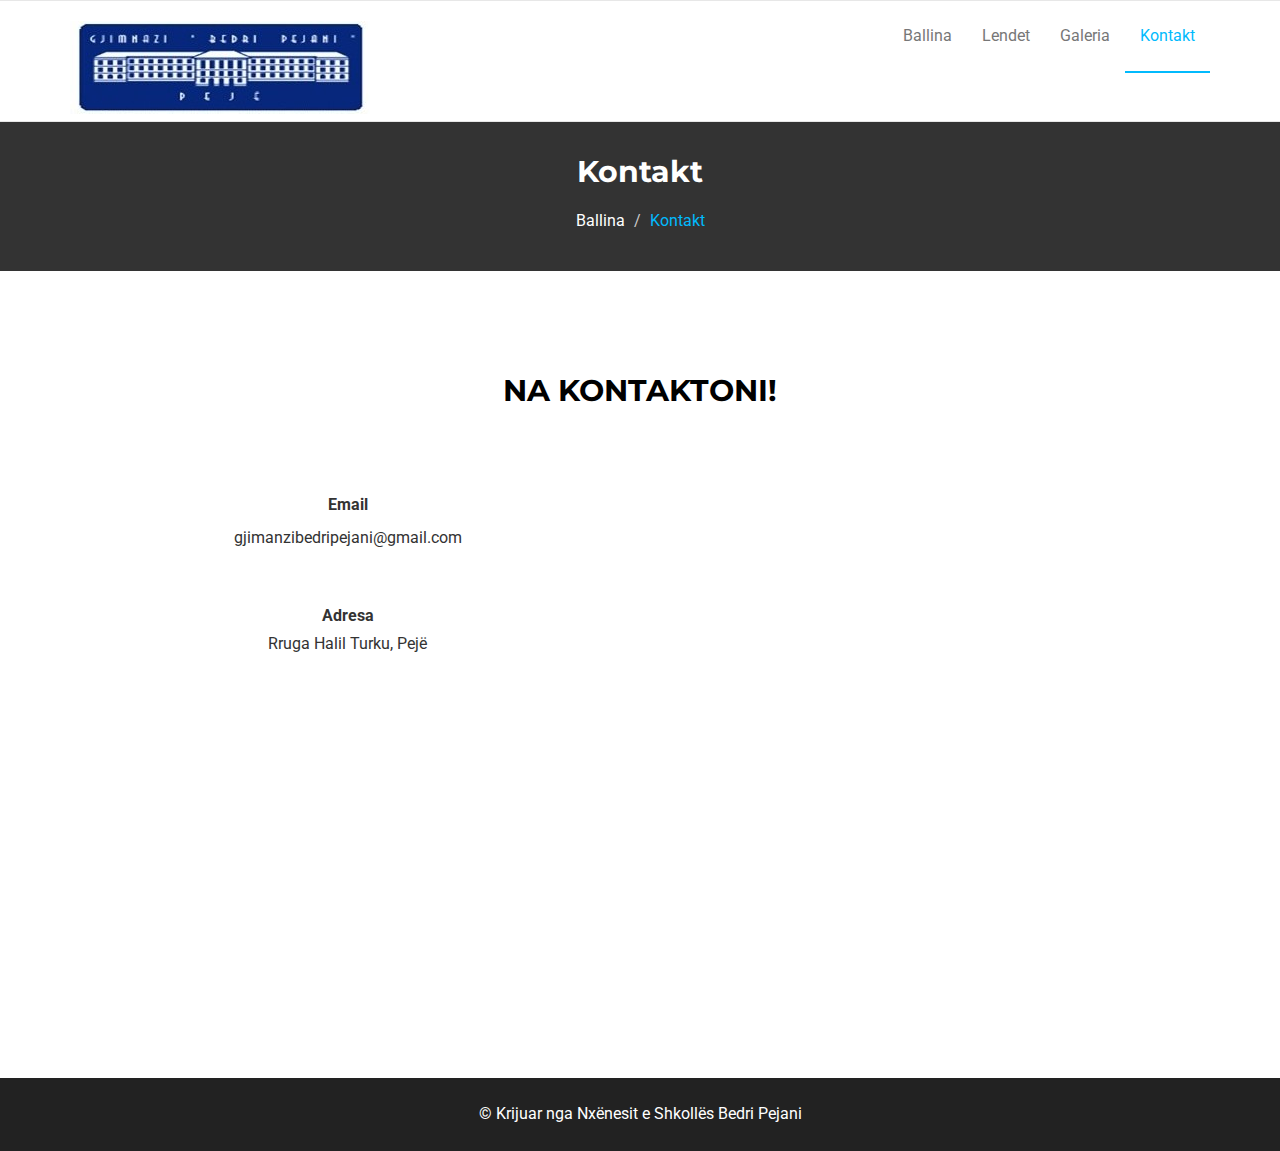
<file: contact.html>
<!DOCTYPE html>
<html lang="en">
  <head>
    <meta charset="utf-8">
    <meta http-equiv="X-UA-Compatible" content="IE=edge">
    <meta name="viewport" content="width=device-width, initial-scale=1">    
    <title>Bedri Pejani | Kontakt</title>

    <!-- Favicon -->
    <link rel="shortcut icon" href="assets/img/favicon.ico" type="image/x-icon">

    <!-- Font awesome -->
    <link href="assets/css/font-awesome.css" rel="stylesheet">
    <!-- Bootstrap -->
    <link href="assets/css/bootstrap.css" rel="stylesheet">   
    <!-- Slick slider -->
    <link rel="stylesheet" type="text/css" href="assets/css/slick.css">          
    <!-- Fancybox slider -->
    <link rel="stylesheet" href="assets/css/jquery.fancybox.css" type="text/css" media="screen" /> 
    <!-- Theme color -->
    <link id="switcher" href="assets/css/theme-color/default-theme.css" rel="stylesheet">    

    <!-- Main style sheet -->
    <link href="assets/css/style.css" rel="stylesheet">    

   
    <!-- Google Fonts -->
    <link href='https://fonts.googleapis.com/css?family=Montserrat:400,700' rel='stylesheet' type='text/css'>
    <link href='https://fonts.googleapis.com/css?family=Roboto:400,400italic,300,300italic,500,700' rel='stylesheet' type='text/css'>
    

    <!-- HTML5 shim and Respond.js for IE8 support of HTML5 elements and media queries -->
    <!-- WARNING: Respond.js doesn't work if you view the page via file:// -->
    <!--[if lt IE 9]>
      <script src="https://oss.maxcdn.com/html5shiv/3.7.2/html5shiv.min.js"></script>
      <script src="https://oss.maxcdn.com/respond/1.4.2/respond.min.js"></script>
    <![endif]-->

  </head>
  <body>
  
  <!--START SCROLL TOP BUTTON -->
    <a class="scrollToTop" href="#">
      <i class="fa fa-angle-up"></i>      
    </a>
  <!-- END SCROLL TOP BUTTON -->

  <!-- Start menu -->
  <section id="mu-menu">
    <nav class="navbar navbar-default" role="navigation">  
      <div class="container">
        <div class="navbar-header">
          <!-- FOR MOBILE VIEW COLLAPSED BUTTON -->
          <button type="button" class="navbar-toggle collapsed" data-toggle="collapse" data-target="#navbar" aria-expanded="false" aria-controls="navbar">
            <span class="sr-only">Toggle navigation</span>
            <span class="icon-bar"></span>
            <span class="icon-bar"></span>
            <span class="icon-bar"></span>
          </button>
          <!-- LOGO -->              
          <!-- TEXT BASED LOGO -->

          <!-- IMG BASED LOGO  -->
       <a class="navbar-brand" href="index.html"><img src="assets/img/logo.jpg" alt="logo"></a>
        </div>
        <div id="navbar" class="navbar-collapse collapse">
          <ul id="top-menu" class="nav navbar-nav navbar-right main-nav">
            <li class=""><a href="index.html">Ballina</a></li>            
            <li class="dropdown">
              <a href="course.html" class="dropdown-toggle">Lendet</span></a>              
            </li>           
            <li><a href="gallery.html">Galeria</a></li>           
            <li class="active"><a href="contact.html">Kontakt</a></li>            
          </ul>                     
        </div>     
      </div>     
    </nav>
  </section>
  <!-- End menu -->
 <!-- Page breadcrumb -->
 <section id="mu-page-breadcrumb">
   <div class="container">
     <div class="row">
       <div class="col-md-12">
         <div class="mu-page-breadcrumb-area">
           <h2>Kontakt</h2>
           <ol class="breadcrumb">
            <li><a href="index.html">Ballina</a></li>            
            <li class="active">Kontakt</li>
          </ol>
         </div>
       </div>
     </div>
   </div>
 </section>
 <!-- End breadcrumb -->

 <!-- Start contact  -->
 <section id="mu-contact">
   <div class="container">
     <div class="row">
       <div class="col-md-12">
         <div class="mu-contact-area">
          <!-- start title -->
          <div class="mu-title">
            <h2>Na kontaktoni!</h2>
          </div>
          <!-- end title -->
          <!-- start contact content -->
          <div class="mu-contact-content">           
            <div class="row">
              <div class="col-md-6">
                <div class="mu-contact-left">
                  <form class="contactform">                  
                    <p class="comment-form-email">
                      <br>
                      <label for="email" align="center">Email</span></label>
                      <p align="center">gjimanzibedripejani@gmail.com</p>
                      <br>
                      <br>
                      <label for="email" align="center">Adresa</span></label>
                      <p align="center">Rruga Halil Turku, Pejë</p>
                    </p>    
                  </form>
                </div>
              </div>
              <div class="col-md-6">
                <div class="mu-contact-right">
                  <iframe src="https://www.google.com/maps/embed?pb=!1m18!1m12!1m3!1d2933.8683319082475!2d20.276751215296727!3d42.66414552383642!2m3!1f0!2f0!3f0!3m2!1i1024!2i768!4f13.1!3m3!1m2!1s0x1352fc4a6b6d251b%3A0x8c076f05120c5c62!2sHigh%20School%20%22Bedri%20Pejani%22!5e0!3m2!1sen!2s!4v1637312527235!5m2!1sen!2s" width="100%" height="450" frameborder="0" style="border:0" allowfullscreen></iframe>
                </div>
              </div>
            </div>
          </div>
          <!-- end contact content -->
         </div>
       </div>
     </div>
   </div>
 </section>
 <!-- End contact  -->
 

  <!-- Start footer -->
  <footer id="mu-footer">
    
    <!-- end footer top -->
    <!-- start footer bottom -->
    <div class="mu-footer-bottom">
      <div class="container">
        <div class="mu-footer-bottom-area">
          &copy; Krijuar nga Nxënesit e Shkollës Bedri Pejani
        </div>
      </div>
    </div>
    <!-- end footer bottom -->
  </footer>
  <!-- End footer -->





  
  <!-- jQuery library -->
  <script src="assets/js/jquery.min.js"></script>  
  <!-- Include all compiled plugins (below), or include individual files as needed -->
  <script src="assets/js/bootstrap.js"></script>   
  <!-- Slick slider -->
  <script type="text/javascript" src="assets/js/slick.js"></script>
  <!-- Counter -->
  <script type="text/javascript" src="assets/js/waypoints.js"></script>
  <script type="text/javascript" src="assets/js/jquery.counterup.js"></script>  
  <!-- Mixit slider -->
  <script type="text/javascript" src="assets/js/jquery.mixitup.js"></script>
  <!-- Add fancyBox -->        
  <script type="text/javascript" src="assets/js/jquery.fancybox.pack.js"></script>

  <!-- Custom js -->
  <script src="assets/js/custom.js"></script> 

  </body>
</html>
</file>
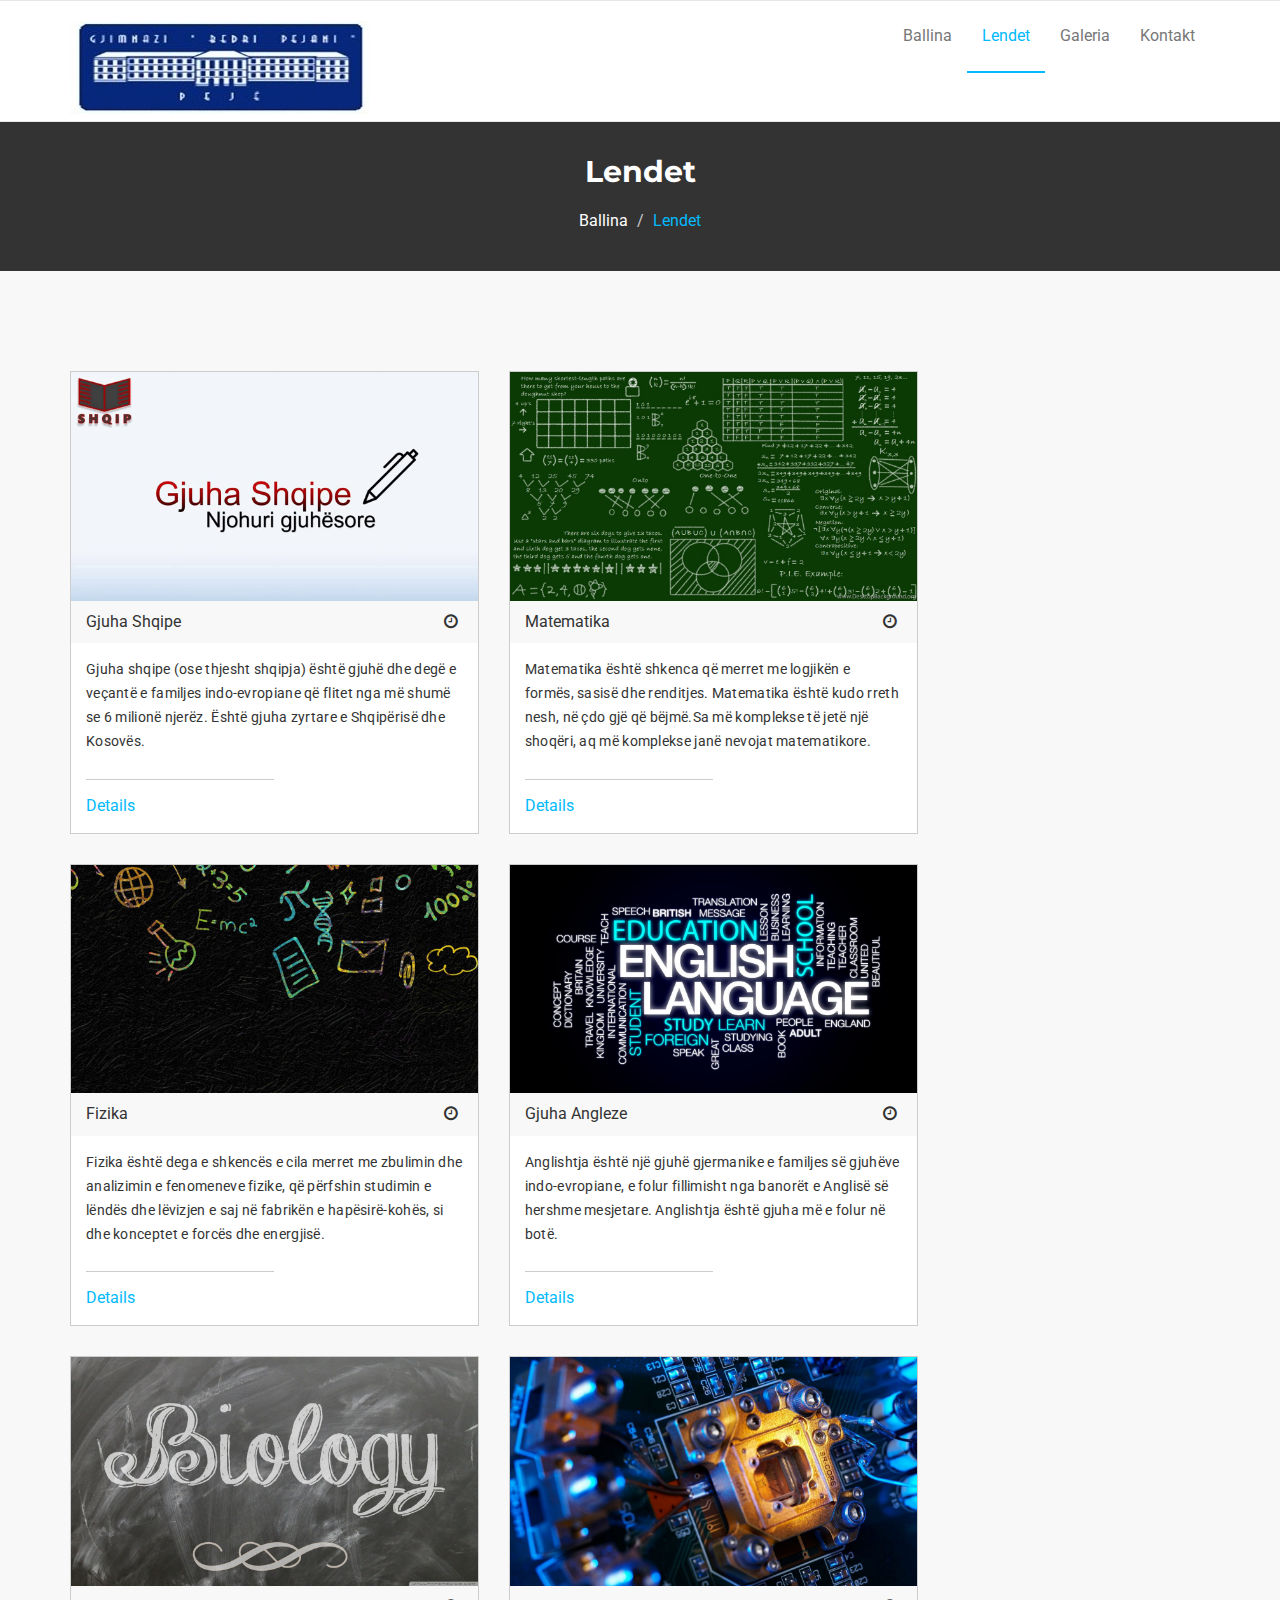
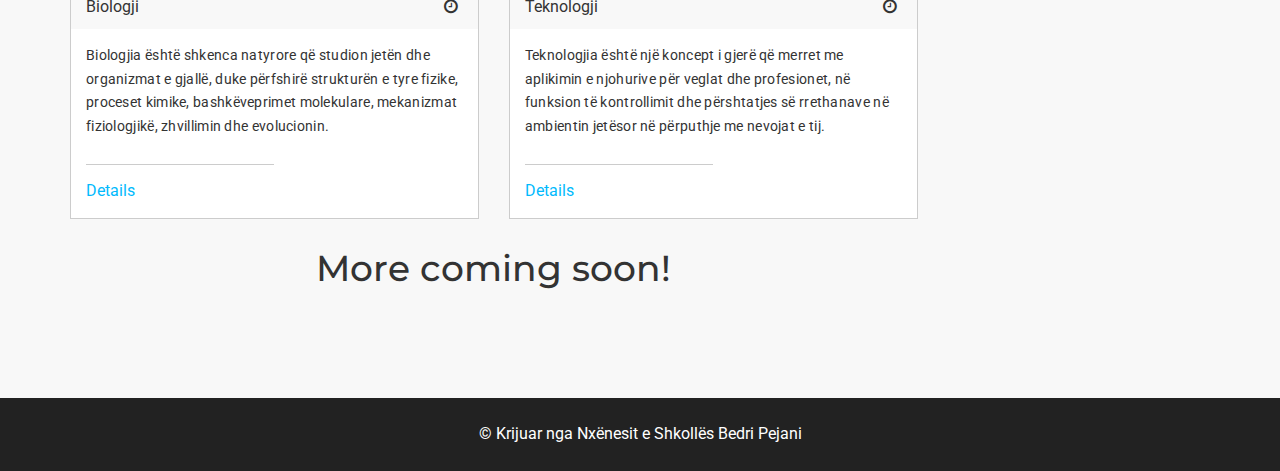
<file: course.html>
<!DOCTYPE html>
<html lang="en">

<head>
  <meta charset="utf-8">
  <meta http-equiv="X-UA-Compatible" content="IE=edge">
  <meta name="viewport" content="width=device-width, initial-scale=1">
  <title>Bedri Pejani | Course</title>

  <!-- Favicon -->
  <link rel="shortcut icon" href="assets/img/favicon.ico" type="image/x-icon">

  <!-- Font awesome -->
  <link href="assets/css/font-awesome.css" rel="stylesheet">
  <!-- Bootstrap -->
  <link href="assets/css/bootstrap.css" rel="stylesheet">
  <!-- Slick slider -->
  <link rel="stylesheet" type="text/css" href="assets/css/slick.css">
  <!-- Fancybox slider -->
  <link rel="stylesheet" href="assets/css/jquery.fancybox.css" type="text/css" media="screen" />
  <!-- Theme color -->
  <link id="switcher" href="assets/css/theme-color/default-theme.css" rel="stylesheet">

  <!-- Main style sheet -->
  <link href="assets/css/style.css" rel="stylesheet">


  <!-- Google Fonts -->
  <link href='https://fonts.googleapis.com/css?family=Montserrat:400,700' rel='stylesheet' type='text/css'>
  <link href='https://fonts.googleapis.com/css?family=Roboto:400,400italic,300,300italic,500,700' rel='stylesheet'
    type='text/css'>


  <!-- HTML5 shim and Respond.js for IE8 support of HTML5 elements and media queries -->
  <!-- WARNING: Respond.js doesn't work if you view the page via file:// -->
  <!--[if lt IE 9]>
      <script src="https://oss.maxcdn.com/html5shiv/3.7.2/html5shiv.min.js"></script>
      <script src="https://oss.maxcdn.com/respond/1.4.2/respond.min.js"></script>
    <![endif]-->

</head>

<body>
  <!--START SCROLL TOP BUTTON -->
  <a class="scrollToTop" href="#">
    <i class="fa fa-angle-up"></i>
  </a>
  <!-- END SCROLL TOP BUTTON -->

  <section id="mu-menu">
    <nav class="navbar navbar-default" role="navigation">
      <div class="container">
        <div class="navbar-header">
          <!-- FOR MOBILE VIEW COLLAPSED BUTTON -->
          <button type="button" class="navbar-toggle collapsed" data-toggle="collapse" data-target="#navbar"
            aria-expanded="false" aria-controls="navbar">
            <span class="sr-only">Toggle navigation</span>
            <span class="icon-bar"></span>
            <span class="icon-bar"></span>
            <span class="icon-bar"></span>
          </button>
          <!-- LOGO -->
          <!-- TEXT BASED LOGO -->
          <a class="navbar-brand" href="index.html"><img src="assets/img/logo.jpg" alt="logo"></a>
          <!-- IMG BASED LOGO  -->
          <!-- <a class="navbar-brand" href="index.html"><img src="assets/img/logo.png" alt="logo"></a> -->
        </div>
        <div id="navbar" class="navbar-collapse collapse">
          <ul id="top-menu" class="nav navbar-nav navbar-right main-nav">
            <li><a href="index.html">Ballina</a></li>
            <li class="dropdown active">
              <a href="course.html" class="dropdown-toggle active">Lendet</a>
            </li>
            <li><a href="gallery.html">Galeria</a></li>
            <li><a href="contact.html">Kontakt</a></li>
          </ul>
        </div>
        <!--/.nav-collapse -->
      </div>
    </nav>
  </section>
  <!-- End menu -->
  <!-- Page breadcrumb -->
  <section id="mu-page-breadcrumb">
    <div class="container">
      <div class="row">
        <div class="col-md-12">
          <div class="mu-page-breadcrumb-area">
            <h2>Lendet</h2>
            <ol class="breadcrumb">
              <li><a href="#">Ballina</a></li>
              <li class="active">Lendet</li>
            </ol>
          </div>
        </div>
      </div>
    </div>
  </section>
  <!-- End breadcrumb -->
  <section id="mu-course-content">
    <div class="container">
      <div class="row">
        <div class="col-md-12">
          <div class="mu-course-content-area">
            <div class="row">
              <div class="col-md-9">
                <!-- start course content container -->
                <div class="mu-course-container">
                  <div class="row">
                    <div class="col-md-6 col-sm-6">
                      <div class="mu-latest-course-single">
                        <figure class="mu-latest-course-img">
                          <a href="#"><img src="assets/img/courses/gjuhashqipe.jpg" alt="img"></a>
                          <figcaption class="mu-latest-course-imgcaption">
                            <a href="#">Gjuha Shqipe</a>
                            <span><i class="fa fa-clock-o"></i></span>

                          </figcaption>
                        </figure>
                        <div class="mu-latest-course-single-content">
                          <p>Gjuha shqipe (ose thjesht shqipja) është gjuhë dhe degë e veçantë e familjes indo-evropiane
                            që flitet nga më shumë se 6 milionë njerëz. Është gjuha zyrtare e Shqipërisë dhe Kosovës.
                          </p>
                          <div class="mu-latest-course-single-contbottom">
                            <a class="mu-course-details" href="#">Details</a>
                            <span class="mu-course-price" href="#"></span>
                          </div>
                        </div>
                      </div>
                    </div>
                    <div class="col-md-6 col-sm-6">
                      <div class="mu-latest-course-single">
                        <figure class="mu-latest-course-img">
                          <a href="#"><img src="assets/img/courses/math.png" alt="img"></a>
                          <figcaption class="mu-latest-course-imgcaption">
                            <a href="#">Matematika </a>
                            <span><i class="fa fa-clock-o"></i></span>
                          </figcaption>
                        </figure>
                        <div class="mu-latest-course-single-content">
                          <p>Matematika është shkenca që merret me logjikën e formës, sasisë dhe renditjes. Matematika
                            është kudo rreth nesh, në çdo gjë që bëjmë.Sa më komplekse të jetë një shoqëri, aq më
                            komplekse janë nevojat matematikore. </p>
                          <div class="mu-latest-course-single-contbottom">
                            <a class="mu-course-details" href="#">Details</a>
                            <span class="mu-course-price" href="#"></span>
                          </div>
                        </div>
                      </div>
                    </div>
                    <div class="col-md-6 col-sm-6">
                      <div class="mu-latest-course-single">
                        <figure class="mu-latest-course-img">
                          <a href="#"><img src="assets/img/courses/fizika.jpg" alt="img"></a>
                          <figcaption class="mu-latest-course-imgcaption">
                            <a href="#">Fizika</a>
                            <span><i class="fa fa-clock-o"></i>
                            </span>
                          </figcaption>
                        </figure>
                        <div class="mu-latest-course-single-content">
                          <p>Fizika është dega e shkencës e cila merret me zbulimin dhe analizimin e fenomeneve fizike,
                            që
                            përfshin studimin e lëndës dhe lëvizjen e saj në fabrikën e hapësirë-kohës, si dhe konceptet
                            e forcës dhe energjisë.</p>
                          <div class="mu-latest-course-single-contbottom">
                            <a class="mu-course-details" href="#">Details</a>
                            <span class="mu-course-price" href="#"></span>
                          </div>
                        </div>
                      </div>
                    </div>
                    <div class="col-md-6 col-sm-6">
                      <div class="mu-latest-course-single">
                        <figure class="mu-latest-course-img">
                          <a href="#"><img src="assets/img/courses/english.png" alt="img"></a>
                          <figcaption class="mu-latest-course-imgcaption">
                            <a href="#">Gjuha Angleze </a>
                            <span><i class="fa fa-clock-o"></i></span>
                          </figcaption>
                        </figure>
                        <div class="mu-latest-course-single-content">
                          <p>Anglishtja është një gjuhë gjermanike e familjes së gjuhëve indo-evropiane, e folur
                            fillimisht nga banorët e Anglisë së hershme mesjetare. Anglishtja është gjuha më e folur në
                            botë.</p>
                          <div class="mu-latest-course-single-contbottom">
                            <a class="mu-course-details" href="#">Details</a>
                            <span class="mu-course-price" href="#"></span>
                          </div>
                        </div>
                      </div>
                    </div>
                    <div class="col-md-6 col-sm-6">
                      <div class="mu-latest-course-single">
                        <figure class="mu-latest-course-img">
                          <a href="#"><img src="assets/img/courses/biologji.jpg" alt="img"></a>
                          <figcaption class="mu-latest-course-imgcaption">
                            <a href="#">Biologji</a>
                            <span><i class="fa fa-clock-o"></i>
                            </span>
                          </figcaption>
                        </figure>
                        <div class="mu-latest-course-single-content">
                          <p>Biologjia është shkenca natyrore që studion jetën dhe organizmat e gjallë, duke përfshirë
                            strukturën e tyre fizike, proceset kimike, bashkëveprimet molekulare, mekanizmat
                            fiziologjikë, zhvillimin dhe evolucionin.</p>
                          <div class="mu-latest-course-single-contbottom">
                            <a class="mu-course-details" href="#">Details</a>
                            <span class="mu-course-price" href="#"></span>
                          </div>
                        </div>
                      </div>
                    </div>
                    <div class="col-md-6 col-sm-6">
                      <div class="mu-latest-course-single">
                        <figure class="mu-latest-course-img">
                          <a href="#"><img src="assets/img/courses/tech.jpeg" alt="img"></a>
                          <figcaption class="mu-latest-course-imgcaption">
                            <a href="#">Teknologji </a>
                            <span><i class="fa fa-clock-o"></i></span>
                          </figcaption>
                        </figure>
                        <div class="mu-latest-course-single-content">
                          <p>Teknologjia është një koncept i gjerë që merret me aplikimin e njohurive për veglat dhe
                            profesionet, në funksion të kontrollimit dhe përshtatjes së rrethanave në ambientin jetësor
                            në përputhje me nevojat e tij.</p>
                          <div class="mu-latest-course-single-contbottom">
                            <a class="mu-course-details" href="#">Details</a>
                            <span class="mu-course-price" href="#"></span>
                          </div>
                        </div>
                      </div>
                    </div>
                  </div>
                </div>
                <!-- end course content container -->
                <!-- start course pagination -->
                <!-- <div class="mu-pagination">
                  <nav>
                    <ul class="pagination">
                      <li>
                        <a href="#" aria-label="Previous">
                          <span class="fa fa-angle-left"></span> Prev
                        </a>
                      </li>
                      <li class="active"><a href="#">1</a></li>
                      <li><a href="#">2</a></li>
                      <li><a href="#">3</a></li>
                      <li><a href="#">4</a></li>
                      <li><a href="#">5</a></li>
                      <li>
                        <a href="#" aria-label="Next">
                          Next <span class="fa fa-angle-right"></span>
                        </a>
                      </li>
                    </ul>
                  </nav>
                </div> -->

                <h1 align="center">More coming soon!</h1>

                <!-- end course pagination -->
              </div>
              <div class="col-md-3">
                <!-- start sidebar -->
                <aside class="mu-sidebar">
                  <!-- start single sidebar -->

                  <!-- end single sidebar -->
                </aside>
                <!-- / end sidebar -->
              </div>
            </div>
          </div>
        </div>
      </div>
    </div>
  </section>

  <!-- Start footer -->
  <footer id="mu-footer">

    <!-- end footer top -->
    <!-- start footer bottom -->
    <div class="mu-footer-bottom">
      <div class="container">
        <div class="mu-footer-bottom-area">
          &copy; Krijuar nga Nxënesit e Shkollës Bedri Pejani
        </div>
      </div>
    </div>
    <!-- end footer bottom -->
  </footer>
  <!-- End footer -->






  <!-- jQuery library -->
  <script src="assets/js/jquery.min.js"></script>
  <!-- Include all compiled plugins (below), or include individual files as needed -->
  <script src="assets/js/bootstrap.js"></script>
  <!-- Slick slider -->
  <script type="text/javascript" src="assets/js/slick.js"></script>
  <!-- Counter -->
  <script type="text/javascript" src="assets/js/waypoints.js"></script>
  <script type="text/javascript" src="assets/js/jquery.counterup.js"></script>
  <!-- Mixit slider -->
  <script type="text/javascript" src="assets/js/jquery.mixitup.js"></script>
  <!-- Add fancyBox -->
  <script type="text/javascript" src="assets/js/jquery.fancybox.pack.js"></script>

  <!-- Custom js -->
  <script src="assets/js/custom.js"></script>

</body>

</html>
</file>
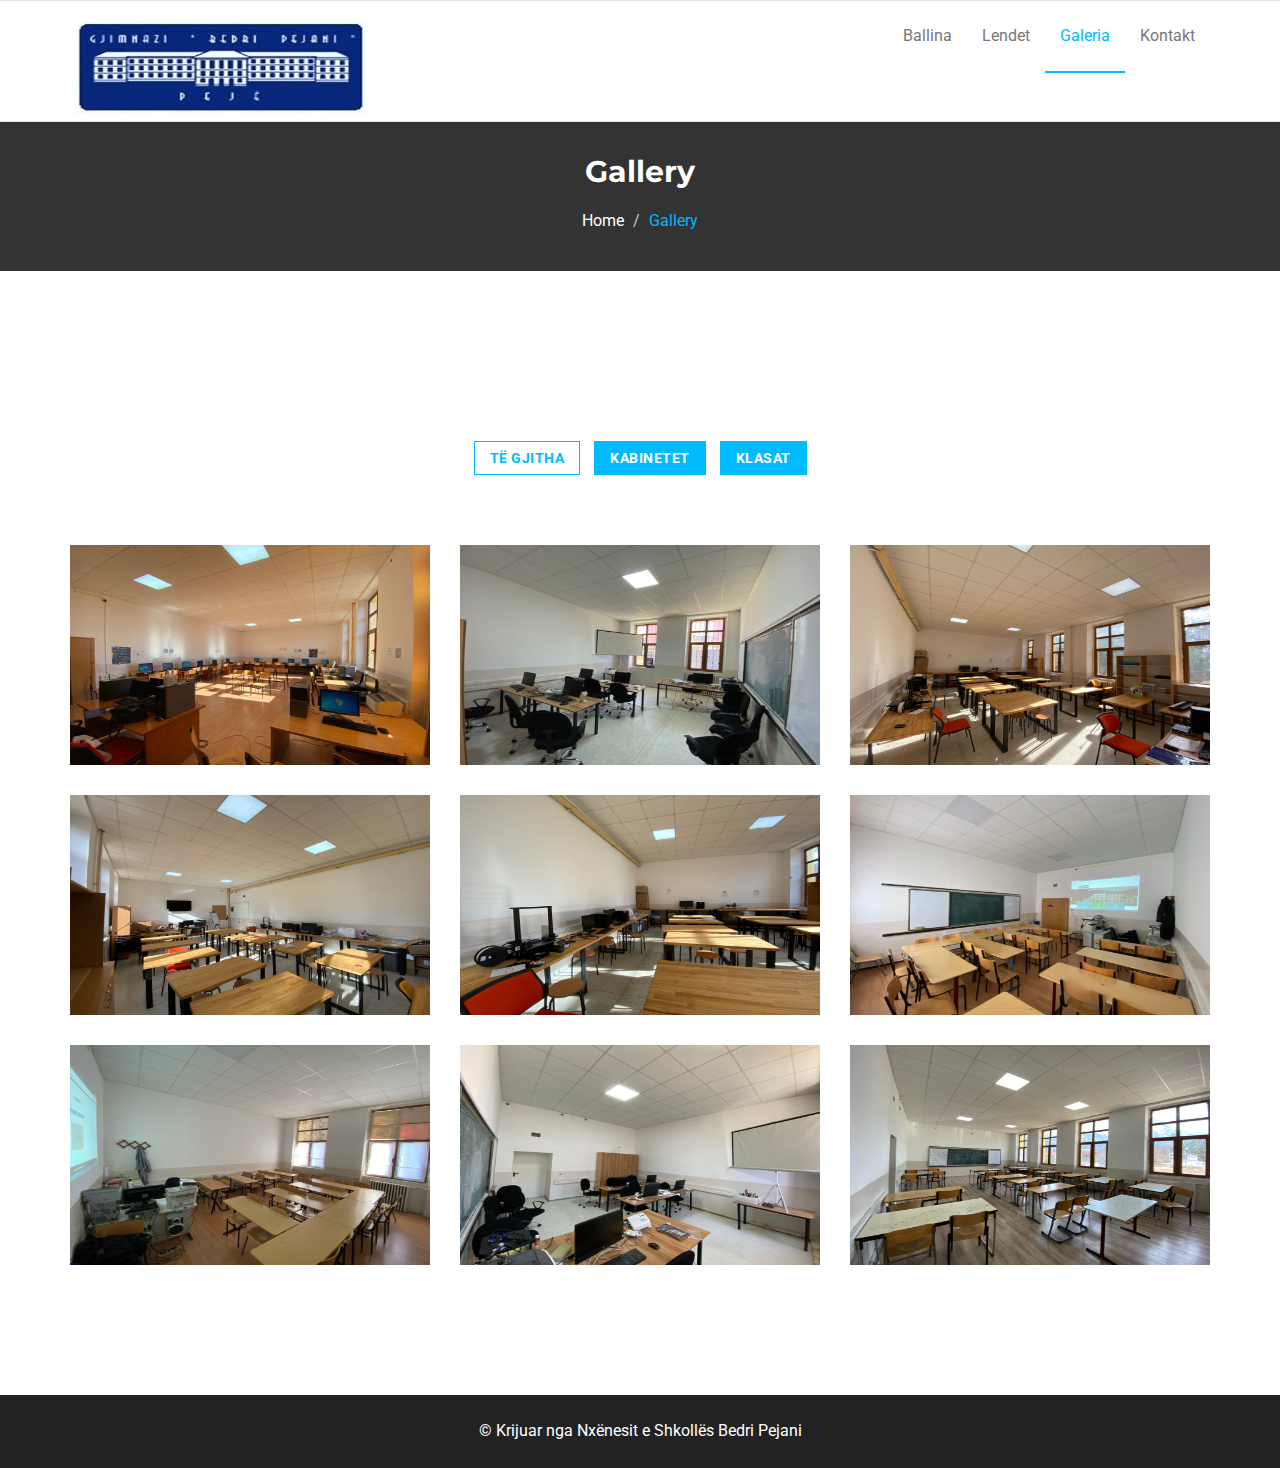
<file: gallery.html>
<!DOCTYPE html>
<html lang="en">

<head>
  <meta charset="utf-8">
  <meta http-equiv="X-UA-Compatible" content="IE=edge">
  <meta name="viewport" content="width=device-width, initial-scale=1">
  <title>Bedri Pejani | Gallery</title>

  <!-- Favicon -->
  <link rel="shortcut icon" href="assets/img/favicon.ico" type="image/x-icon">

  <!-- Font awesome -->
  <link href="assets/css/font-awesome.css" rel="stylesheet">
  <!-- Bootstrap -->
  <link href="assets/css/bootstrap.css" rel="stylesheet">
  <!-- Slick slider -->
  <link rel="stylesheet" type="text/css" href="assets/css/slick.css">
  <!-- Fancybox slider -->
  <link rel="stylesheet" href="assets/css/jquery.fancybox.css" type="text/css" media="screen" />
  <!-- Theme color -->
  <link id="switcher" href="assets/css/theme-color/default-theme.css" rel="stylesheet">

  <!-- Main style sheet -->
  <link href="assets/css/style.css" rel="stylesheet">


  <!-- Google Fonts -->
  <link href='https://fonts.googleapis.com/css?family=Montserrat:400,700' rel='stylesheet' type='text/css'>
  <link href='https://fonts.googleapis.com/css?family=Roboto:400,400italic,300,300italic,500,700' rel='stylesheet'
    type='text/css'>


  <!-- HTML5 shim and Respond.js for IE8 support of HTML5 elements and media queries -->
  <!-- WARNING: Respond.js doesn't work if you view the page via file:// -->
  <!--[if lt IE 9]>
      <script src="https://oss.maxcdn.com/html5shiv/3.7.2/html5shiv.min.js"></script>
      <script src="https://oss.maxcdn.com/respond/1.4.2/respond.min.js"></script>
    <![endif]-->

</head>

<body>
  <!--START SCROLL TOP BUTTON -->
  <a class="scrollToTop" href="#">
    <i class="fa fa-angle-up"></i>
  </a>
  <!-- END SCROLL TOP BUTTON -->

  <!-- Start menu -->
  <section id="mu-menu">
    <nav class="navbar navbar-default" role="navigation">
      <div class="container">
        <div class="navbar-header">
          <!-- FOR MOBILE VIEW COLLAPSED BUTTON -->
          <button type="button" class="navbar-toggle collapsed" data-toggle="collapse" data-target="#navbar"
            aria-expanded="false" aria-controls="navbar">
            <span class="sr-only">Toggle navigation</span>
            <span class="icon-bar"></span>
            <span class="icon-bar"></span>
            <span class="icon-bar"></span>
          </button>
          <!-- LOGO -->
          <!-- TEXT BASED LOGO -->
          <a class="navbar-brand" href="index.html"><img src="assets/img/logo.jpg" alt="logo"></a>
          <!-- IMG BASED LOGO  -->
          <!-- <a class="navbar-brand" href="index.html"><img src="assets/img/logo.png" alt="logo"></a> -->
        </div>
        <div id="navbar" class="navbar-collapse collapse">
          <ul id="top-menu" class="nav navbar-nav navbar-right main-nav">
            <li><a href="index.html">Ballina</a></li>
            <li class="dropdown">
              <a href="course.html" class="dropdown-toggle">Lendet</span></a>
            </li>
            <li class="active"><a href="gallery.html">Galeria</a></li>
            <li><a href="contact.html">Kontakt</a></li>

          </ul>
        </div>
        <!--/.nav-collapse -->
      </div>
    </nav>
  </section>
  <!-- End menu -->
  <!-- Page breadcrumb -->
  <section id="mu-page-breadcrumb">
    <div class="container">
      <div class="row">
        <div class="col-md-12">
          <div class="mu-page-breadcrumb-area">
            <h2>Gallery</h2>
            <ol class="breadcrumb">
              <li><a href="#">Home</a></li>
              <li class="active">Gallery</li>
            </ol>
          </div>
        </div>
      </div>
    </div>
  </section>
  <!-- End breadcrumb -->
  <!-- Start gallery  -->
  <section id="mu-gallery">
    <div class="container">
      <div class="row">
        <div class="col-md-12">
          <div class="mu-gallery-area">
            <!-- start title -->

            <!-- end title -->
            <!-- start gallery content -->
            <div class="mu-gallery-content">
              <!-- Start gallery menu -->
              <div class="mu-gallery-top">
                <ul>
                  <li class="filter active" data-filter="all">Të Gjitha</li>
                  <li class="filter" data-filter=".lab">Kabinetet</li>
                  <li class="filter" data-filter=".classroom">Klasat</li>
                  <!-- <li class="filter" data-filter=".library">Bibloteka</li> -->
                </ul>
              </div>
              <!-- End gallery menu -->
              <div class="mu-gallery-body">
                <ul id="mixit-container" class="row">
                  <!-- start single gallery image -->
                  <li class="col-md-4 col-sm-6 col-xs-12 mix lab">
                    <div class="mu-single-gallery">
                      <div class="mu-single-gallery-item">
                        <div class="mu-single-gallery-img">
                          <a href="#"><img alt="img" src="assets/img/gallery/kab1TIK.jpg"></a>
                        </div>
                        <div class="mu-single-gallery-info">
                          <div class="mu-single-gallery-info-inner">
                            <h4>Kabineti i Teknologjis #1</h4>
                            <a href="assets/img/gallery/kab1TIK.jpg" data-fancybox-group="gallery"
                              class="fancybox"><span class="fa fa-eye"></span></a>
                          </div>
                        </div>
                      </div>
                    </div>
                  </li>
                  <!-- start single gallery image -->
                  <li class="col-md-4 col-sm-6 col-xs-12 mix lab">
                    <div class="mu-single-gallery">
                      <div class="mu-single-gallery-item">
                        <div class="mu-single-gallery-img">
                          <a href="#"><img alt="img" src="assets/img/gallery/kab2TIK.jpg"></a>
                        </div>
                        <div class="mu-single-gallery-info">
                          <div class="mu-single-gallery-info-inner">
                            <h4>Kabienti i Teknologjis #2</h4>
                            <a href="assets/img/gallery/kab2TIK.jpg" data-fancybox-group="gallery"
                              class="fancybox"><span class="fa fa-eye"></span></a>
                          </div>
                        </div>
                      </div>
                    </div>
                  </li>
                  <!-- start single gallery image -->
                  <li class="col-md-4 col-sm-6 col-xs-12 mix lab">
                    <div class="mu-single-gallery">
                      <div class="mu-single-gallery-item">
                        <div class="mu-single-gallery-img">
                          <a href="#"><img alt="img" src="assets/img/gallery/kab3TIK.jpg"></a>
                        </div>
                        <div class="mu-single-gallery-info">
                          <div class="mu-single-gallery-info-inner">
                            <h4>Kabienti i Teknologjis #3</h4>
                            <a href="assets/img/gallery/kab3TIK.jpg" data-fancybox-group="gallery"
                              class="fancybox"><span class="fa fa-eye"></span></a>
                          </div>
                        </div>
                      </div>
                    </div>
                  </li>
                  <!-- start single gallery image -->
                  <li class="col-md-4 col-sm-6 col-xs-12 mix lab">
                    <div class="mu-single-gallery">
                      <div class="mu-single-gallery-item">
                        <div class="mu-single-gallery-img">
                          <a href="#"><img alt="img" src="assets/img/gallery/kab31TIK.jpg"></a>
                        </div>
                        <div class="mu-single-gallery-info">
                          <div class="mu-single-gallery-info-inner">
                            <h4>Kabienti i Teknologjis</h4>
                            <a href="assets/img/gallery/kab31TIK.jpg" data-fancybox-group="gallery"
                              class="fancybox"><span class="fa fa-eye"></span></a>
                          </div>
                        </div>
                      </div>
                    </div>
                  </li>
                  <!-- start single gallery image -->
                  <li class="col-md-4 col-sm-6 col-xs-12 mix lab">
                    <div class="mu-single-gallery">
                      <div class="mu-single-gallery-item">
                        <div class="mu-single-gallery-img">
                          <a href="#"><img alt="img" src="assets/img/gallery/kab32TIK.jpg"></a>
                        </div>
                        <div class="mu-single-gallery-info">
                          <div class="mu-single-gallery-info-inner">
                            <h4>Kabineti i Teknologjis</h4>
                            <a href="assets/img/gallery/kab32TIK.jpg" data-fancybox-group="gallery"
                              class="fancybox"><span class="fa fa-eye"></span></a>
                          </div>
                        </div>
                      </div>
                    </div>
                  </li>
                  <!-- start single gallery image -->
                  <li class="col-md-4 col-sm-6 col-xs-12 mix lab">
                    <div class="mu-single-gallery">
                      <div class="mu-single-gallery-item">
                        <div class="mu-single-gallery-img">
                          <a href="#"><img alt="img" src="assets/img/gallery/kabEng.jpg"></a>
                        </div>
                        <div class="mu-single-gallery-info">
                          <div class="mu-single-gallery-info-inner">
                            <h4>Kabienti i Anglishtes</h4>
                            <a href="assets/img/gallery/kabEng.jpg" data-fancybox-group="gallery" class="fancybox"><span
                                class="fa fa-eye"></span></a>
                          </div>
                        </div>
                      </div>
                    </div>
                  </li>
                  <!-- start single gallery image -->
                  <li class="col-md-4 col-sm-6 col-xs-12 mix lab">
                    <div class="mu-single-gallery">
                      <div class="mu-single-gallery-item">
                        <div class="mu-single-gallery-img">
                          <a href="#"><img alt="img" src="assets/img/gallery/kabEng2.jpg"></a>
                        </div>
                        <div class="mu-single-gallery-info">
                          <div class="mu-single-gallery-info-inner">
                            <h4>Kabienti i Anglishtes</h4>
                            <a href="assets/img/gallery/kabEng2.jpg" data-fancybox-group="gallery"
                              class="fancybox"><span class="fa fa-eye"></span></a>
                          </div>
                        </div>
                      </div>
                    </div>
                  </li>
                  <!-- start single gallery image -->
                  <li class="col-md-4 col-sm-6 col-xs-12 mix lab">
                    <div class="mu-single-gallery">
                      <div class="mu-single-gallery-item">
                        <div class="mu-single-gallery-img">
                          <a href="#"><img alt="img" src="assets/img/gallery/kab21TIK.jpg"></a>
                        </div>
                        <div class="mu-single-gallery-info">
                          <div class="mu-single-gallery-info-inner">
                            <h4>Kabineti I Teknologjis</h4>
                            <a href="assets/img/gallery/kab21TIK.jpg" data-fancybox-group="gallery"
                              class="fancybox"><span class="fa fa-eye"></span></a>
                          </div>
                        </div>
                      </div>
                    </div>
                  </li>
                  <!-- start single gallery image -->
                  <li class="col-md-4 col-sm-6 col-xs-12 mix classroom">
                    <div class="mu-single-gallery">
                      <div class="mu-single-gallery-item">
                        <div class="mu-single-gallery-img">
                          <a href="#"><img alt="img" src="assets/img/gallery/klasa1.jpg"></a>
                        </div>
                        <div class="mu-single-gallery-info">
                          <div class="mu-single-gallery-info-inner">
                            <h4>Klasa XII₄</h4>
                            <a href="assets/img/gallery/klasa1.jpg" data-fancybox-group="gallery" class="fancybox"><span
                                class="fa fa-eye"></span></a>
                          </div>
                        </div>
                      </div>
                    </div>
                  </li>
                </ul>
              </div>
            </div>
            <!-- end gallery content -->
          </div>
        </div>
      </div>
    </div>
  </section>
  <!-- End gallery  -->


  <!-- Start footer -->
  <footer id="mu-footer">

    <!-- end footer top -->
    <!-- start footer bottom -->
    <div class="mu-footer-bottom">
      <div class="container">
        <div class="mu-footer-bottom-area">
          &copy; Krijuar nga Nxënesit e Shkollës Bedri Pejani
        </div>
      </div>
    </div>
    <!-- end footer bottom -->
  </footer>
  <!-- End footer -->






  <!-- jQuery library -->
  <script src="assets/js/jquery.min.js"></script>
  <!-- Include all compiled plugins (below), or include individual files as needed -->
  <script src="assets/js/bootstrap.js"></script>
  <!-- Slick slider -->
  <script type="text/javascript" src="assets/js/slick.js"></script>
  <!-- Counter -->
  <script type="text/javascript" src="assets/js/waypoints.js"></script>
  <script type="text/javascript" src="assets/js/jquery.counterup.js"></script>
  <!-- Mixit slider -->
  <script type="text/javascript" src="assets/js/jquery.mixitup.js"></script>
  <!-- Add fancyBox -->
  <script type="text/javascript" src="assets/js/jquery.fancybox.pack.js"></script>

  <!-- Custom js -->
  <script src="assets/js/custom.js"></script>

</body>

</html>
</file>
<file: assets/css/theme-color/default-theme.css>
/*=======================================
Template Design By MarkUps.
Author URI : http://www.markups.io/
========================================*/
.scrollToTop {
  background-color: #01bafd;
  border: 2px solid #01bafd;
}

.mu-read-more-btn:hover, .mu-read-more-btn:focus {
  background-color: #01bafd;
  border-color: #01bafd;
}

.mu-post-btn:hover, .mu-post-btn:focus {
  background-color: #01bafd;
  border-color: #01bafd;
}

#mu-header .mu-header-area .mu-header-top-right .mu-top-social-nav li a:hover, #mu-header .mu-header-area .mu-header-top-right .mu-top-social-nav li a:focus {
  color: #01bafd;
}

#mu-menu .navbar-header .navbar-brand i {
  color: #01bafd;
}
#mu-menu .navbar-default .navbar-nav li > a:hover, #mu-menu .navbar-default .navbar-nav li > a:focus {
  border-color: #01bafd;
  color: #01bafd;
}
#mu-menu .navbar-default .navbar-nav li .dropdown-menu {
  border-top: 2px solid #01bafd;
}
#mu-menu .navbar-default .navbar-nav li .dropdown-menu li a:hover, #mu-menu .navbar-default .navbar-nav li .dropdown-menu li a:focus {
  background-color: #01bafd;
}
#mu-menu .navbar-default .navbar-nav .open a:hover, #mu-menu .navbar-default .navbar-nav .open a:focus {
  background-color: #01bafd;
}

#mu-menu .navbar-default .navbar-nav > .active > a, #mu-menu .navbar-default .navbar-nav > .active > a:hover, #mu-menu .navbar-default .navbar-nav > .active > a:focus {
  color: #01bafd;
  border-bottom: 2px solid #01bafd;
  background-color: transparent;
}

#mu-search .mu-search-area .mu-search-close {
  background-color: #01bafd;
}

#mu-slider .mu-slider-single .mu-slider-content span {
  background-color: #01bafd;
}
#mu-slider .slick-prev,
#mu-slider .slick-next {
  background-color: #01bafd;
}

#mu-features .mu-features-area .mu-features-content .mu-single-feature span {
  color: #01bafd;
  border: 1px solid #01bafd;
}
#mu-features .mu-features-area .mu-features-content .mu-single-feature a:hover, #mu-features .mu-features-area .mu-features-content .mu-single-feature a:focus {
  color: #01bafd;
  border-color: #01bafd;
}

#mu-latest-courses .mu-latest-courses-area .mu-latest-courses-content .slick-dots .slick-active {
  background-color: #01bafd;
}

.mu-latest-course-single .mu-latest-course-img .mu-latest-course-imgcaption a:hover, .mu-latest-course-single .mu-latest-course-img .mu-latest-course-imgcaption a:focus {
  color: #01bafd;
}
.mu-latest-course-single .mu-latest-course-single-content h4 a:hover, .mu-latest-course-single .mu-latest-course-single-content h4 a:focus {
  color: #01bafd;
}
.mu-latest-course-single .mu-latest-course-single-content .mu-latest-course-single-contbottom .mu-course-details {
  color: #01bafd;
}

#mu-our-teacher .mu-our-teacher-area .mu-our-teacher-content .mu-our-teacher-single .mu-our-teacher-img .mu-our-teacher-social {
  background-color: #01bafd;
}
#mu-our-teacher .mu-our-teacher-area .mu-our-teacher-content .mu-our-teacher-single .mu-our-teacher-img .mu-our-teacher-social a:hover, #mu-our-teacher .mu-our-teacher-area .mu-our-teacher-content .mu-our-teacher-single .mu-our-teacher-img .mu-our-teacher-social a:focus {
  color: #01bafd;
}

#mu-testimonial .mu-testimonial-area .mu-testimonial-content .mu-testimonial-item .mu-testimonial-info span {
  color: #01bafd;
}
#mu-testimonial .mu-testimonial-area .mu-testimonial-content .slick-dots .slick-active {
  background-color: #01bafd;
}

.mu-blog-single-item .mu-blog-single-img .mu-blog-caption h3 a:hover {
  color: #01bafd;
}
.mu-blog-single-item .mu-blog-meta a:hover, .mu-blog-single-item .mu-blog-meta a:focus {
  color: #01bafd;
}
.mu-blog-single-item .mu-blog-description a:hover, .mu-blog-single-item .mu-blog-description a:focus {
  border-color: #01bafd;
}

#mu-page-breadcrumb .mu-page-breadcrumb-area .breadcrumb .active {
  color: #01bafd;
}

#mu-course-content {
  background-color: #f8f8f8;
  display: inline;
  float: left;
  padding: 100px 0;
  width: 100%;
}
#mu-course-content .mu-course-content-area {
  display: inline;
  float: left;
  width: 100%;
}
#mu-course-content .mu-course-content-area .mu-course-container {
  display: inline;
  float: left;
  width: 100%;
}
#mu-course-content .mu-course-content-area .mu-course-container .mu-latest-course-single {
  border: 1px solid #ccc;
  margin-bottom: 30px;
}
#mu-course-content .mu-course-content-area .mu-sidebar .mu-single-sidebar .mu-sidebar-catg li a:hover, #mu-course-content .mu-course-content-area .mu-sidebar .mu-single-sidebar .mu-sidebar-catg li a:focus {
  color: #01bafd;
}
#mu-course-content .mu-course-content-area .mu-sidebar .mu-single-sidebar .mu-sidebar-popular-courses .media .media-body .media-heading a:hover, #mu-course-content .mu-course-content-area .mu-sidebar .mu-single-sidebar .mu-sidebar-popular-courses .media .media-body .media-heading a:focus {
  color: #01bafd;
}
#mu-course-content .mu-course-content-area .mu-sidebar .mu-single-sidebar .tag-cloud a:hover, #mu-course-content .mu-course-content-area .mu-sidebar .mu-single-sidebar .tag-cloud a:focus {
  color: #01bafd;
  border-color: #01bafd;
}

.mu-pagination .pagination li a:hover, .mu-pagination .pagination li a:focus {
  background-color: #01bafd;
  border-color: #01bafd;
}
.mu-pagination .pagination .active a {
  background-color: #01bafd;
  border-color: #01bafd;
}

.mu-related-item {
  display: inline;
  float: left;
  margin-top: 30px;
  width: 100%;
}
.mu-related-item .mu-related-item-area #mu-related-item-slide .slick-prev,
.mu-related-item .mu-related-item-area #mu-related-item-slide .slick-next {
  background-color: #01bafd;
}

.mu-blog-single .mu-blog-single-item .mu-blog-tags .mu-news-single-tagnav li a:hover, .mu-blog-single .mu-blog-single-item .mu-blog-tags .mu-news-single-tagnav li a:focus {
  color: #01bafd;
}
.mu-blog-single .mu-blog-single-item .mu-blog-social .mu-news-social-nav li a:hover, .mu-blog-single .mu-blog-single-item .mu-blog-social .mu-news-social-nav li a:focus {
  background-color: #01bafd;
  border-color: #01bafd;
}

.mu-blog-single-navigation a:hover, .mu-blog-single-navigation a:focus {
  background-color: #01bafd;
  border-color: #01bafd;
}

.mu-comments-area {
  display: inline;
  float: left;
  width: 100%;
  margin-top: 20px;
}
.mu-comments-area h3 {
  margin-bottom: 20px;
  padding: 20px;
  border-bottom: 1px solid #ccc;
  padding-left: 0;
}
.mu-comments-area .comments .commentlist li .reply-btn:hover, .mu-comments-area .comments .commentlist li .reply-btn:focus {
  background-color: #01bafd;
  border-color: #01bafd;
}
.mu-comments-area .comments .commentlist li .author-tag {
  background-color: #01bafd;
}
.mu-comments-area .comments .comments-pagination li a:hover, .mu-comments-area .comments .comments-pagination li a:focus {
  color: #01bafd;
}

#mu-gallery .mu-gallery-area .mu-gallery-content {
  width: 100%;
}
#mu-gallery .mu-gallery-area .mu-gallery-content .mu-gallery-top ul li {
  background-color: #01bafd;
  border: 1px solid #01bafd;
}
#mu-gallery .mu-gallery-area .mu-gallery-content .mu-gallery-top ul li:hover, #mu-gallery .mu-gallery-area .mu-gallery-content .mu-gallery-top ul li:focus {
  color: #01bafd;
  border-color: #01bafd;
}
#mu-gallery .mu-gallery-area .mu-gallery-content .mu-gallery-top ul .active {
  color: #01bafd;
  border-color: #01bafd;
}
#mu-gallery .mu-gallery-area .mu-gallery-content .mu-gallery-body ul li .mu-single-gallery .mu-single-gallery-item .mu-single-gallery-info .mu-single-gallery-info-inner a {
  background-color: #01bafd;
}

#mu-contact .mu-contact-area .mu-contact-content .mu-contact-left .contactform input[type="text"]:focus,
#mu-contact .mu-contact-area .mu-contact-content .mu-contact-left .contactform input[type="email"]:focus,
#mu-contact .mu-contact-area .mu-contact-content .mu-contact-left .contactform input[type="url"]:focus {
  border-color: #01bafd;
}
#mu-contact .mu-contact-area .mu-contact-content .mu-contact-left .contactform textarea:focus {
  border-color: #01bafd;
}

#mu-error .mu-error-area h2 {
  color: #01bafd;
}

#mu-footer .mu-footer-top .mu-footer-top-area .mu-footer-widget ul li a:hover, #mu-footer .mu-footer-top .mu-footer-top-area .mu-footer-widget ul li a:focus {
  color: #01bafd;
}
#mu-footer .mu-footer-top .mu-footer-top-area .mu-footer-widget .mu-subscribe-form input[type="email"]:focus {
  border-color: #01bafd;
}
#mu-footer .mu-footer-top .mu-footer-top-area .mu-footer-widget .mu-subscribe-form .mu-subscribe-btn {
  background-color: #01bafd;
}

/*=======================================
Template Design By MarkUps.
Author URI : http://www.markups.io/
========================================*/
</file>
<file: assets/css/style.css>
/*
  Template Name: Varsity
  Author : MarkUps
  Author URI: http://www.markups.io/
  Version: 1.0
  Tags: light, white, education, online education, school, college, university multi page, custom-colors, Bootstrap, responsive, html5, css3, Sass, template, web template

*/

/* Table of Content
==================================================
#BASIC TYPOGRAPHY
#HEADER SECTION
#NAVBAR SECTION
#SLIDER SECTION
#SERVICE SECTION
#ABOUT US SECTION
#COUNTER SECTION
#FEATURES SECTION
#LATEST COURSES SECTION
#TEACHER SECTION
#TESTIMONIAL SECTION
#FROM BLOG SECTION
# COURSES PAGE
#BLOG PAGE
#GALLERY PAGE
#CONTACT PAGE
#ERROR  PAGE
#FOOTER SECTION
#RESPONSIVE DESIGN
*/

/* BASE - Base tyles, Variables, Mixins, etc. */
body {
  background-color: #ffffff;
  font-family: "Roboto", sans-serif;
  color: #333333;
  font-size: 16px;
  overflow-x: hidden;
}

.no-padding {
  padding: 0;
}

.no-border {
  border: none;
}

/* MODULES - Individual site components */
ul {
  padding: 0;
  margin: 0;
  list-style: none;
}

a {
  text-decoration: none;
  color: #333333;
}

a:hover,
a:focus {
  outline: none;
  text-decoration: none;
}

h1,
h2,
h3,
h4,
h5,
h6 {
  font-family: "Montserrat", sans-serif;
}

h2 {
  font-size: 30px;
  font-weight: 700;
  line-height: 40px;
  margin: 0;
}

img {
  border: none;
}

.mu-read-more-btn {
  border: 1px solid #fff;
  color: #fff;
  display: inline-block;
  margin-top: 10px;
  padding: 10px 20px;
  text-transform: uppercase;
  -webkit-transition: all 0.5s;
  -moz-transition: all 0.5s;
  -ms-transition: all 0.5s;
  -o-transition: all 0.5s;
  transition: all 0.5s;
}
.mu-read-more-btn:hover,
.mu-read-more-btn:focus {
  color: #fff;
}

.mu-post-btn {
  background-color: transparent;
  border: 1px solid #ccc;
  display: inline-block;
  font-size: 16px;
  padding: 10px 18px;
  -webkit-transition: all 0.5s;
  -moz-transition: all 0.5s;
  -ms-transition: all 0.5s;
  -o-transition: all 0.5s;
  transition: all 0.5s;
}
.mu-post-btn:hover,
.mu-post-btn:focus {
  color: #fff;
}

/* LAYOUTS - Page layout styles */
/*==================
 HEADER SECTION
====================*/
#mu-header {
  background-color: #f8f8f8;
  display: inline;
  float: left;
  width: 100%;
}
#mu-header .mu-header-area {
  display: inline;
  float: left;
  padding: 10px 0;
  width: 100%;
}
#mu-header .mu-header-area .mu-header-top-left {
  display: inline;
  float: left;
  width: 100%;
}
#mu-header .mu-header-area .mu-header-top-left .mu-top-email {
  display: inline;
  float: left;
  font-size: 14px;
}
#mu-header .mu-header-area .mu-header-top-left .mu-top-email i {
  margin-right: 5px;
}
#mu-header .mu-header-area .mu-header-top-left .mu-top-phone {
  border-left: 1px solid #ddd;
  display: inline;
  font-size: 14px;
  float: left;
  margin-left: 15px;
  padding-left: 15px;
}
#mu-header .mu-header-area .mu-header-top-left .mu-top-phone i {
  margin-right: 5px;
}
#mu-header .mu-header-area .mu-header-top-right {
  display: inline;
  float: left;
  text-align: right;
  width: 100%;
}
#mu-header .mu-header-area .mu-header-top-right .mu-top-social-nav {
  display: inline-block;
}
#mu-header .mu-header-area .mu-header-top-right .mu-top-social-nav li {
  display: inline-block;
}
#mu-header .mu-header-area .mu-header-top-right .mu-top-social-nav li a {
  display: inline-block;
  font-size: 14px;
  padding: 0 8px;
  -webkit-transition: all 0.5s;
  -moz-transition: all 0.5s;
  -ms-transition: all 0.5s;
  -o-transition: all 0.5s;
  transition: all 0.5s;
}

/*==================
 NAVBAR SECTION
====================*/
#mu-menu {
  display: inline;
  float: left;
  width: 100%;
}
#mu-menu .navbar-header .navbar-brand {
  color: #333;
  font-family: "Montserrat", sans-serif;
  font-size: 26px;
  font-weight: bold;
  text-transform: uppercase;
  padding-top: 20px;
  padding-bottom: 100px;
  letter-spacing: 0.5px;
}
#mu-menu .navbar-header .navbar-brand i {
  font-size: 35px;
}
#mu-menu .navbar-header .navbar-brand span {
  margin-left: 4px;
}
#mu-menu .navbar-default {
  background-color: #fff;
  border-radius: 0;
  border-left: none;
  border-right: none;
  margin-bottom: 0px;
}
#mu-menu .navbar-default .navbar-nav li > a {
  border-bottom: 2px solid transparent;
  padding-bottom: 25px;
  padding-top: 25px;
  margin-bottom: -1px;
  -webkit-transition: all 0.5s;
  -moz-transition: all 0.5s;
  -ms-transition: all 0.5s;
  -o-transition: all 0.5s;
  transition: all 0.5s;
}
#mu-menu .navbar-default .navbar-nav li #mu-search-icon:hover,
#mu-menu .navbar-default .navbar-nav li #mu-search-icon:focus {
  border: none;
}
#mu-menu .navbar-default .navbar-nav li .dropdown-menu {
  border-radius: 0px;
}
#mu-menu .navbar-default .navbar-nav li .dropdown-menu li a {
  color: #333333;
  padding-top: 10px;
  padding-bottom: 10px;
}
#mu-menu .navbar-default .navbar-nav li .dropdown-menu li a:hover,
#mu-menu .navbar-default .navbar-nav li .dropdown-menu li a:focus {
  color: #fff;
}
#mu-menu .navbar-default .navbar-nav .open a:hover,
#mu-menu .navbar-default .navbar-nav .open a:focus {
  color: #fff;
}

/* ALL SECTION */
/*scrol to top*/
.scrollToTop {
  border-radius: 4px;
  bottom: 60px;
  color: #fff;
  display: none;
  font-size: 30px;
  line-height: 50px;
  height: 50px;
  font-family: "Montserrat", sans-serif;
  padding: 5px 0;
  position: fixed;
  right: 20px;
  text-align: center;
  text-decoration: none;
  width: 50px;
  z-index: 999;
  -webkit-transition: all 0.5s ease 0s;
  -moz-transition: all 0.5s ease 0s;
  -ms-transition: all 0.5s ease 0s;
  -o-transition: all 0.5s ease 0s;
  transition: all 0.5s ease 0s;
}
.scrollToTop i {
  display: block;
}
.scrollToTop span {
  display: block;
  text-transform: uppercase;
  font-size: 14px;
  font-weight: bold;
}

.scrollToTop:hover,
.scrollToTop:focus {
  color: #fff;
}

#mu-search {
  background-color: rgba(0, 0, 0, 0.9);
  height: 100%;
  left: 0;
  opacity: 1;
  position: fixed;
  top: 0;
  transform: translateY(-100%) scale(0);
  -webkit-transition: all 0.5s ease-in-out 0s;
  -moz-transition: all 0.5s ease-in-out 0s;
  -ms-transition: all 0.5s ease-in-out 0s;
  -o-transition: all 0.5s ease-in-out 0s;
  transition: all 0.5s ease-in-out 0s;
  width: 100%;
  z-index: 99999;
}
#mu-search .mu-search-area {
  display: inline;
  float: left;
  width: 100%;
  padding: 20% 0;
  text-align: center;
}
#mu-search .mu-search-area .mu-search-close {
  border: none;
  color: #fff;
  display: inline-block;
  font-size: 25px;
  outline: none;
  height: 50px;
  line-height: 50px;
  position: absolute;
  right: 100px;
  text-align: center;
  top: 50px;
  width: 50px;
}
#mu-search .mu-search-area .mu-search-form input[type="search"] {
  background: transparent none repeat scroll 0 0;
  border: medium none;
  color: #fff;
  font-size: 45px;
  font-family: "Montserrat", sans-serif;
  height: 100px;
  outline: medium none;
  text-align: center;
  width: 100%;
}

#mu-search.mu-search-open {
  transform: translateY(0) scale(1);
}

/*==================
 SLIDER SECTION
====================*/
#mu-slider {
  display: inline;
  float: left;
  width: 100%;
}
#mu-slider .mu-slider-single {
  display: inline;
  float: left;
  width: 100%;
  position: relative;
}
#mu-slider .mu-slider-single .mu-slider-img {
  display: inline;
  float: left;
  width: 100%;
  height: 500px;
}
#mu-slider .mu-slider-single .mu-slider-img:after {
  background-color: rgba(0, 0, 0, 0.5);
  content: "";
  position: absolute;
  left: 0;
  right: 0;
  top: 0;
  bottom: 0;
}
#mu-slider .mu-slider-single .mu-slider-img figure {
  height: 100%;
  width: 100%;
}
#mu-slider .mu-slider-single .mu-slider-img figure img {
  width: 100%;
  height: 100%;
}
#mu-slider .mu-slider-single .mu-slider-content {
  color: #fff;
  position: absolute;
  left: 0;
  right: 0;
  top: 20%;
  padding: 0 15%;
  width: 100%;
  text-align: center;
  height: 100%;
}
#mu-slider .mu-slider-single .mu-slider-content h4 {
  letter-spacing: 1px;
  margin-bottom: 0;
}
#mu-slider .mu-slider-single .mu-slider-content span {
  display: inline-block;
  height: 1px;
  width: 100px;
}
#mu-slider .mu-slider-single .mu-slider-content h2 {
  font-size: 50px;
  line-height: 80px;
  margin-bottom: 10px;
}
#mu-slider .mu-slider-single .mu-slider-content p {
  font-size: 18px;
  letter-spacing: 0.5px;
  line-height: 28px;
}
#mu-slider .mu-slider-single .mu-slider-content a {
  margin-top: 25px;
}
#mu-slider .slick-prev,
#mu-slider .slick-next {
  height: 60px;
  width: 60px;
}
#mu-slider .slick-prev:before,
#mu-slider .slick-next:before {
  color: #fff;
  font-size: 25px;
}

/*==================
 SERVICE SECTION
====================*/
#mu-service {
  display: inline;
  float: left;
  margin-top: -80px;
  width: 100%;
}
#mu-service .mu-service-area {
  display: inline;
  float: left;
  width: 100%;
}
#mu-service .mu-service-area .mu-service-single {
  background-color: #01bafd;
  color: #fff;
  display: inline;
  float: left;
  padding: 35px 25px;
  text-align: center;
  width: 33.33%;
}
#mu-service .mu-service-area .mu-service-single:nth-child(2) {
  background-color: #2ecc71;
}
#mu-service .mu-service-area .mu-service-single:nth-child(3) {
  background-color: #45a0de;
}
#mu-service .mu-service-area .mu-service-single span {
  font-size: 30px;
}
#mu-service .mu-service-area .mu-service-single h3 {
  font-size: 25px;
}
#mu-service .mu-service-area .mu-service-single p {
  font-weight: lighter;
}

/*==================
 ABOUT SECTION
====================*/
#mu-about-us {
  display: inline;
  float: left;
  width: 100%;
  padding: 100px 0;
}
#mu-about-us .mu-about-us-area {
  display: inline;
  float: left;
  width: 100%;
}
#mu-about-us .mu-about-us-area .mu-about-us-left {
  display: inline;
  float: left;
  width: 100%;
}
#mu-about-us .mu-about-us-area .mu-about-us-left h2 {
  font-size: 40px;
  margin-bottom: 20px;
  text-align: left;
}
#mu-about-us .mu-about-us-area .mu-about-us-left ul {
  margin-left: 25px;
  margin-bottom: 15px;
}
#mu-about-us .mu-about-us-area .mu-about-us-left ul li {
  line-height: 30px;
  list-style: circle;
}

#mu-about-us .mu-about-us-area .mu-about-us-right video {
  width: 100%;
  height: 100%;
}
#mu-about-us .mu-about-us-area .mu-about-us-right video img {
  width: 100%;
  height: 100%;
}
#mu-about-us .mu-about-us-area .mu-about-us-right video:after {
  background-color: rgba(0, 0, 0, 0.8);
  bottom: 0;
  color: #ddd;
  content: "\f04b";
  font-family: fontAwesome;
  font-size: 50px;
  left: 0;
  padding-top: 27%;
  position: absolute;
  right: 0;
  text-align: center;
  top: 0;
}

/*==== about us dynamic video player ====*/
#about-video-popup {
  background-color: rgba(0, 0, 0, 0.9);
  position: fixed;
  left: 0;
  top: 0;
  right: 0;
  text-align: center;
  bottom: 0;
  z-index: 99999;
}
#about-video-popup span {
  color: #fff;
  cursor: pointer;
  float: right;
  font-size: 30px;
  margin-right: 50px;
  margin-top: 50px;
}
#about-video-popup iframe {
  background: url(../img/loader.gif) center center no-repeat;
  margin: 10% auto;
  width: 650px;
  height: 450px;
}

.mu-title {
  display: inline;
  float: left;
  text-align: center;
  width: 100%;
}
.mu-title h2 {
  color: #000;
  margin-bottom: 10px;
  text-transform: uppercase;
}
.mu-title p {
  color: #555;
  letter-spacing: 0.3px;
  line-height: 1.7;
  padding: 0 120px;
}

/*==================
 ABOUT US COUNTER SECTION
====================*/
#mu-abtus-counter {
  background-image: url("../img/counter-bg.jpg");
  background-repeat: no-repeat;
  background-size: 100%;
  display: inline;
  float: left;
  padding: 100px 0;
  width: 100%;
}
#mu-abtus-counter .mu-abtus-counter-area {
  display: inline;
  float: left;
  width: 100%;
}
#mu-abtus-counter .mu-abtus-counter-area .mu-abtus-counter-single {
  border-right: 2px solid #888;
  display: inline;
  float: left;
  text-align: center;
  width: 100%;
}
#mu-abtus-counter .mu-abtus-counter-area .mu-abtus-counter-single span {
  color: #fff;
  display: inline-block;
  font-size: 50px;
}
#mu-abtus-counter .mu-abtus-counter-area .mu-abtus-counter-single h4 {
  color: #fff;
  font-size: 40px;
  font-weight: bold;
  margin-bottom: 5px;
  margin-top: 20px;
}
#mu-abtus-counter .mu-abtus-counter-area .mu-abtus-counter-single p {
  color: #fff;
  font-size: 18px;
  text-transform: uppercase;
}
#mu-abtus-counter .mu-abtus-counter-area .no-border {
  border: none;
}

/*==================
 FEATURES SECTION
====================*/
#mu-features {
  display: inline;
  float: left;
  padding: 100px 0;
  width: 100%;
}
#mu-features .mu-features-area {
  display: inline;
  float: left;
  width: 100%;
}
#mu-features .mu-features-area .mu-features-content {
  display: inline;
  float: left;
  margin-top: 50px;
  width: 100%;
}
#mu-features .mu-features-area .mu-features-content .mu-single-feature {
  display: inline;
  float: left;
  margin-bottom: 30px;
  margin-top: 30px;
  padding: 0 10px;
  width: 100%;
}
#mu-features .mu-features-area .mu-features-content .mu-single-feature span {
  font-size: 25px;
  padding: 10px 15px;
}
#mu-features .mu-features-area .mu-features-content .mu-single-feature h4 {
  margin-bottom: 15px;
  margin-top: 15px;
  padding-bottom: 10px;
  position: relative;
}
#mu-features
  .mu-features-area
  .mu-features-content
  .mu-single-feature
  h4:after {
  background-color: #333;
  content: "";
  left: 0;
  right: 0;
  bottom: 0;
  height: 2px;
  width: 70px;
  position: absolute;
}
#mu-features .mu-features-area .mu-features-content .mu-single-feature p {
  font-size: 15px;
  letter-spacing: 0.3px;
  line-height: 1.7;
}
#mu-features .mu-features-area .mu-features-content .mu-single-feature a {
  border: 1px solid #888;
  display: inline-block;
  font-size: 14px;
  margin-top: 10px;
  padding: 5px 10px;
  text-transform: uppercase;
  -webkit-transition: all 0.5s;
  -moz-transition: all 0.5s;
  -ms-transition: all 0.5s;
  -o-transition: all 0.5s;
  transition: all 0.5s;
}

/*==================
 LATEST COURSES SECTION
====================*/
#mu-latest-courses {
  background-color: #333;
  display: inline;
  float: left;
  padding: 100px 0;
  width: 100%;
}
#mu-latest-courses .mu-latest-courses-area {
  display: inline;
  float: left;
  width: 100%;
}
#mu-latest-courses .mu-latest-courses-area .mu-title h2 {
  color: #fff;
}
#mu-latest-courses .mu-latest-courses-area .mu-title p {
  color: #fff;
}
#mu-latest-courses .mu-latest-courses-area .mu-latest-courses-content {
  display: inline;
  float: left;
  margin-top: 50px;
  width: 100%;
}
#mu-latest-courses
  .mu-latest-courses-area
  .mu-latest-courses-content
  .slick-slide {
  outline: none;
}
#mu-latest-courses
  .mu-latest-courses-area
  .mu-latest-courses-content
  .slick-dots
  li {
  background-color: #fff;
  border-radius: 4px;
  height: 8px;
  width: 20px;
}
#mu-latest-courses
  .mu-latest-courses-area
  .mu-latest-courses-content
  .slick-dots
  li
  button {
  display: none;
}

.mu-latest-course-single {
  background-color: #fff;
  display: inline;
  float: left;
  width: 100%;
}
.mu-latest-course-single .mu-latest-course-img {
  display: inline;
  float: left;
  width: 100%;
}
.mu-latest-course-single .mu-latest-course-img a {
  display: block;
}
.mu-latest-course-single .mu-latest-course-img a img {
  width: 100%;
}
.mu-latest-course-single .mu-latest-course-img .mu-latest-course-imgcaption {
  background-color: #f8f8f8;
  display: inline;
  float: left;
  padding: 10px 15px;
  width: 100%;
}
.mu-latest-course-single .mu-latest-course-img .mu-latest-course-imgcaption a {
  display: inline-block;
  float: left;
  -webkit-transition: all 0.5s;
  -moz-transition: all 0.5s;
  -ms-transition: all 0.5s;
  -o-transition: all 0.5s;
  transition: all 0.5s;
}
.mu-latest-course-single
  .mu-latest-course-img
  .mu-latest-course-imgcaption
  span {
  float: right;
}
.mu-latest-course-single
  .mu-latest-course-img
  .mu-latest-course-imgcaption
  span
  i {
  margin-right: 5px;
}
.mu-latest-course-single .mu-latest-course-single-content {
  display: inline;
  float: left;
  width: 100%;
  padding: 15px;
}
.mu-latest-course-single .mu-latest-course-single-content h4 {
  color: #333;
  line-height: 1.4;
}
.mu-latest-course-single .mu-latest-course-single-content h4 a {
  color: #333;
  -webkit-transition: all 0.5s;
  -moz-transition: all 0.5s;
  -ms-transition: all 0.5s;
  -o-transition: all 0.5s;
  transition: all 0.5s;
}
.mu-latest-course-single .mu-latest-course-single-content p {
  font-size: 14px;
  letter-spacing: 0.3px;
  line-height: 1.7;
}
.mu-latest-course-single
  .mu-latest-course-single-content
  .mu-latest-course-single-contbottom {
  border-top: 1px solid #ccc;
  display: inline;
  float: left;
  margin-top: 15px;
  padding-top: 15px;
  width: 50%;
}
.mu-latest-course-single
  .mu-latest-course-single-content
  .mu-latest-course-single-contbottom
  .mu-course-details {
  display: inline-block;
  float: left;
  -webkit-transition: all 0.5s;
  -moz-transition: all 0.5s;
  -ms-transition: all 0.5s;
  -o-transition: all 0.5s;
  transition: all 0.5s;
}
.mu-latest-course-single
  .mu-latest-course-single-content
  .mu-latest-course-single-contbottom
  .mu-course-details:hover,
.mu-latest-course-single
  .mu-latest-course-single-content
  .mu-latest-course-single-contbottom
  .mu-course-details:focus {
  color: #333;
}
.mu-latest-course-single
  .mu-latest-course-single-content
  .mu-latest-course-single-contbottom
  .mu-course-price {
  display: inline-block;
  float: right;
}

/*==================
 TEACHER SECTION
====================*/
#mu-our-teacher {
  display: inline;
  float: left;
  padding: 100px 0;
  width: 100%;
}
#mu-our-teacher .mu-our-teacher-area {
  display: inline;
  float: left;
  width: 100%;
}
#mu-our-teacher .mu-our-teacher-area .mu-our-teacher-content {
  display: inline;
  float: left;
  margin-top: 50px;
  width: 100%;
}
#mu-our-teacher
  .mu-our-teacher-area
  .mu-our-teacher-content
  .mu-our-teacher-single {
  display: inline;
  float: left;
  width: 100%;
}
#mu-our-teacher
  .mu-our-teacher-area
  .mu-our-teacher-content
  .mu-our-teacher-single:hover
  .mu-our-teacher-img
  .mu-our-teacher-social {
  opacity: 1;
}
#mu-our-teacher
  .mu-our-teacher-area
  .mu-our-teacher-content
  .mu-our-teacher-single:hover
  .mu-our-teacher-img
  .mu-our-teacher-social
  a {
  -moz-transform: translateY(0%);
  -o-transform: translateY(0%);
  -ms-transform: translateY(0%);
  -webkit-transform: translateY(0%);
  transform: translateY(0%);
}
#mu-our-teacher
  .mu-our-teacher-area
  .mu-our-teacher-content
  .mu-our-teacher-single
  .mu-our-teacher-img {
  background-color: #ccc;
  display: inline;
  position: relative;
  float: left;
  width: 100%;
}
#mu-our-teacher
  .mu-our-teacher-area
  .mu-our-teacher-content
  .mu-our-teacher-single
  .mu-our-teacher-img
  img {
  width: 100%;
}
#mu-our-teacher
  .mu-our-teacher-area
  .mu-our-teacher-content
  .mu-our-teacher-single
  .mu-our-teacher-img
  .mu-our-teacher-social {
  bottom: 0;
  left: 0;
  opacity: 0;
  overflow: hidden;
  padding-top: 43.5%;
  position: absolute;
  right: 0;
  text-align: center;
  top: 0;
  -webkit-transition: all 0.5s;
  -moz-transition: all 0.5s;
  -ms-transition: all 0.5s;
  -o-transition: all 0.5s;
  transition: all 0.5s;
}
#mu-our-teacher
  .mu-our-teacher-area
  .mu-our-teacher-content
  .mu-our-teacher-single
  .mu-our-teacher-img
  .mu-our-teacher-social
  a {
  border: 2px solid #fff;
  color: #fff;
  display: inline-block;
  font-size: 18px;
  height: 40px;
  line-height: 40px;
  margin: 0 5px;
  width: 40px;
  -moz-transform: translateY(-1000%);
  -o-transform: translateY(-1000%);
  -ms-transform: translateY(-1000%);
  -webkit-transform: translateY(-1000%);
  transform: translateY(-1000%);
  -webkit-transition: all 0.5s;
  -moz-transition: all 0.5s;
  -ms-transition: all 0.5s;
  -o-transition: all 0.5s;
  transition: all 0.5s;
}
#mu-our-teacher
  .mu-our-teacher-area
  .mu-our-teacher-content
  .mu-our-teacher-single
  .mu-our-teacher-img
  .mu-our-teacher-social
  a:hover,
#mu-our-teacher
  .mu-our-teacher-area
  .mu-our-teacher-content
  .mu-our-teacher-single
  .mu-our-teacher-img
  .mu-our-teacher-social
  a:focus {
  background-color: #fff;
}
#mu-our-teacher
  .mu-our-teacher-area
  .mu-our-teacher-content
  .mu-our-teacher-single
  .mu-ourteacher-single-content {
  display: inline;
  float: left;
  width: 100%;
}
#mu-our-teacher
  .mu-our-teacher-area
  .mu-our-teacher-content
  .mu-our-teacher-single
  .mu-ourteacher-single-content
  h4 {
  margin-bottom: 0;
  margin-top: 20px;
  text-transform: uppercase;
}
#mu-our-teacher
  .mu-our-teacher-area
  .mu-our-teacher-content
  .mu-our-teacher-single
  .mu-ourteacher-single-content
  span {
  color: #000;
  display: block;
  font-size: 14px;
  margin-bottom: 8px;
  margin-top: 5px;
}
#mu-our-teacher
  .mu-our-teacher-area
  .mu-our-teacher-content
  .mu-our-teacher-single
  .mu-ourteacher-single-content
  p {
  font-size: 15px;
}

/*==================
 TESTIMONIAL SECTION
====================*/
#mu-testimonial {
  background-attachment: fixed;
  background-image: url("../img/slider/22.jpg");
  background-position: center center;
  background-size: cover;
  display: inline;
  float: left;
  padding: 100px 0;
  position: relative;
  width: 100%;
  z-index: 10;
}
#mu-testimonial:after {
  background-color: rgba(0, 0, 0, 0.8);
  content: "";
  position: absolute;
  left: 0;
  top: 0;
  bottom: 0;
  right: 0;
}
#mu-testimonial .mu-testimonial-area {
  display: inline;
  float: left;
  padding: 0 150px;
  position: relative;
  width: 100%;
  z-index: 99;
}
#mu-testimonial .mu-testimonial-area .mu-testimonial-content {
  display: inline;
  float: left;
  width: 100%;
}
#mu-testimonial
  .mu-testimonial-area
  .mu-testimonial-content
  .mu-testimonial-item {
  display: inline;
  float: left;
  width: 100%;
  outline: none;
}
#mu-testimonial
  .mu-testimonial-area
  .mu-testimonial-content
  .mu-testimonial-item
  .mu-testimonial-quote {
  background-color: #333;
  border-radius: 4px;
  display: inline;
  float: left;
  padding: 60px 30px;
  width: 100%;
}
#mu-testimonial
  .mu-testimonial-area
  .mu-testimonial-content
  .mu-testimonial-item
  .mu-testimonial-quote
  blockquote {
  border: none;
  text-align: center;
  margin-bottom: 0;
  position: relative;
}
#mu-testimonial
  .mu-testimonial-area
  .mu-testimonial-content
  .mu-testimonial-item
  .mu-testimonial-quote
  blockquote:before {
  content: "\f10d";
  color: #fff;
  font-family: fontAwesome;
  font-style: italic;
  left: 2%;
  position: absolute;
  top: 0;
}
#mu-testimonial
  .mu-testimonial-area
  .mu-testimonial-content
  .mu-testimonial-item
  .mu-testimonial-quote
  blockquote
  p {
  color: #fff;
  font-size: 16px;
  font-style: italic;
  letter-spacing: 0.5px;
  line-height: 1.8;
  margin-bottom: 0;
}
#mu-testimonial
  .mu-testimonial-area
  .mu-testimonial-content
  .mu-testimonial-item
  .mu-testimonial-img {
  display: inline;
  float: left;
  width: 100%;
  text-align: center;
}
#mu-testimonial
  .mu-testimonial-area
  .mu-testimonial-content
  .mu-testimonial-item
  .mu-testimonial-img
  img {
  background-color: #555;
  border: 1px solid #888;
  border-radius: 50%;
  margin: -50px auto 5px;
  padding: 0;
  width: 120px;
}
#mu-testimonial
  .mu-testimonial-area
  .mu-testimonial-content
  .mu-testimonial-item
  .mu-testimonial-info {
  display: inline;
  float: left;
  width: 100%;
  text-align: center;
}
#mu-testimonial
  .mu-testimonial-area
  .mu-testimonial-content
  .mu-testimonial-item
  .mu-testimonial-info
  h4 {
  color: #fff;
  font-size: 20px;
  margin-bottom: 0px;
}
#mu-testimonial
  .mu-testimonial-area
  .mu-testimonial-content
  .mu-testimonial-item
  .mu-testimonial-info
  span {
  font-size: 14px;
  letter-spacing: 0.3px;
}
#mu-testimonial .mu-testimonial-area .mu-testimonial-content .slick-dots li {
  background-color: #fff;
  height: 8px;
  width: 20px;
}
#mu-testimonial
  .mu-testimonial-area
  .mu-testimonial-content
  .slick-dots
  li
  button {
  display: none;
}

/*==================
 FROM BLOG SECTION
====================*/
#mu-from-blog {
  display: inline;
  float: left;
  padding: 100px 0;
  width: 100%;
}
#mu-from-blog .mu-from-blog-area {
  display: inline;
  float: left;
  width: 100%;
}
#mu-from-blog .mu-from-blog-area .mu-from-blog-content {
  display: inline;
  float: left;
  margin-top: 50px;
  width: 100%;
}

.mu-blog-single-item {
  display: inline;
  float: left;
  width: 100%;
}
.mu-blog-single-item .mu-blog-single-img {
  display: inline;
  float: left;
  width: 100%;
}
.mu-blog-single-item .mu-blog-single-img a {
  display: block;
}
.mu-blog-single-item .mu-blog-single-img a img {
  width: 100%;
}
.mu-blog-single-item .mu-blog-single-img .mu-blog-caption {
  display: inline;
  float: left;
  width: 100%;
}
.mu-blog-single-item .mu-blog-single-img .mu-blog-caption h3 a {
  -webkit-transition: all 0.5s;
  -moz-transition: all 0.5s;
  -ms-transition: all 0.5s;
  -o-transition: all 0.5s;
  transition: all 0.5s;
}
.mu-blog-single-item .mu-blog-meta {
  display: inline;
  float: left;
  margin-bottom: 15px;
  width: 100%;
  margin-top: 5px;
}
.mu-blog-single-item .mu-blog-meta a {
  display: inline-block;
  float: left;
  letter-spacing: 0.5px;
  margin-right: 10px;
  -webkit-transition: all 0.5s;
  -moz-transition: all 0.5s;
  -ms-transition: all 0.5s;
  -o-transition: all 0.5s;
  transition: all 0.5s;
}
.mu-blog-single-item .mu-blog-meta span {
  display: inline-block;
  float: left;
}
.mu-blog-single-item .mu-blog-meta span i {
  margin-right: 7px;
}
.mu-blog-single-item .mu-blog-description {
  display: inline;
  float: left;
  width: 100%;
}
.mu-blog-single-item .mu-blog-description p {
  font-size: 15px;
  letter-spacing: 0.3px;
  line-height: 1.7;
}
.mu-blog-single-item .mu-blog-description a {
  border-color: #555;
  color: #555;
  font-size: 14px;
  margin-top: 15px;
}
.mu-blog-single-item .mu-blog-description a:hover,
.mu-blog-single-item .mu-blog-description a:focus {
  color: #fff;
}

/*==================
 COURSES PAGE
====================*/
#mu-page-breadcrumb {
  background-color: #333;
  display: inline;
  float: left;
  padding: 30px 0;
  width: 100%;
}
#mu-page-breadcrumb .mu-page-breadcrumb-area {
  display: inline;
  float: left;
  width: 100%;
}
#mu-page-breadcrumb .mu-page-breadcrumb-area h2 {
  text-align: center;
  color: #fff;
}
#mu-page-breadcrumb .mu-page-breadcrumb-area .breadcrumb {
  background-color: transparent;
  border-radius: 0;
  margin-bottom: 0;
  margin-top: 10px;
  text-align: center;
}
#mu-page-breadcrumb .mu-page-breadcrumb-area .breadcrumb li {
  color: #fff;
}
#mu-page-breadcrumb .mu-page-breadcrumb-area .breadcrumb li a {
  color: #fff;
}

#mu-course-content {
  background-color: #f8f8f8;
  display: inline;
  float: left;
  width: 100%;
}
#mu-course-content .mu-course-content-area {
  display: inline;
  width: 100%;
}
#mu-course-content .mu-course-content-area .mu-course-container {
  display: inline;
  width: 100%;
}
#mu-course-content
  .mu-course-content-area
  .mu-course-container
  .mu-latest-course-single {
  border: 1px solid #ccc;
  margin-bottom: 30px;
}
#mu-course-content .mu-course-content-area .mu-sidebar {
  display: inline;
  float: left;
  width: 100%;
}

#mu-course-content .mu-course-content-area .mu-course-details {
  background-color: #fff;
}
#mu-course-content
  .mu-course-content-area
  .mu-course-details
  .mu-latest-course-single {
  border: none;
}
#mu-course-content
  .mu-course-content-area
  .mu-course-details
  .mu-latest-course-single
  .mu-latest-course-imgcaption {
  background-color: #fff;
}
#mu-course-content
  .mu-course-content-area
  .mu-course-details
  .mu-latest-course-single
  .mu-latest-course-single-content
  h2 {
  line-height: 1.7;
  margin-bottom: 20px;
}
#mu-course-content
  .mu-course-content-area
  .mu-course-details
  .mu-latest-course-single
  .mu-latest-course-single-content
  h4 {
  border-bottom: 1px solid #ccc;
  padding-bottom: 10px;
}
#mu-course-content
  .mu-course-content-area
  .mu-course-details
  .mu-latest-course-single
  .mu-latest-course-single-content
  p {
  font-size: 15px;
}
#mu-course-content
  .mu-course-content-area
  .mu-course-details
  .mu-latest-course-single
  .mu-latest-course-single-content
  ul {
  margin-bottom: 30px;
}
#mu-course-content
  .mu-course-content-area
  .mu-course-details
  .mu-latest-course-single
  .mu-latest-course-single-content
  ul
  li {
  margin-bottom: 10px;
}
#mu-course-content
  .mu-course-content-area
  .mu-course-details
  .mu-latest-course-single
  .mu-latest-course-single-content
  ul
  li
  span:first-child {
  display: inline-block;
  min-width: 150px;
  float: left;
}
#mu-course-content
  .mu-course-content-area
  .mu-course-details
  .mu-latest-course-single
  .mu-latest-course-single-content
  .table {
  margin-top: 10px;
}

.mu-pagination {
  display: inline;
  float: left;
  width: 100%;
}
.mu-pagination .pagination li:first-child a {
  border-radius: 0;
}
.mu-pagination .pagination li:first-child a span {
  margin-right: 5px;
}
.mu-pagination .pagination li:last-child a {
  border-radius: 0;
}
.mu-pagination .pagination li:last-child a span {
  margin-left: 5px;
}
.mu-pagination .pagination li a {
  color: #333;
  margin: 0 5px;
  -webkit-transition: all 0.5s;
  -moz-transition: all 0.5s;
  -ms-transition: all 0.5s;
  -o-transition: all 0.5s;
  transition: all 0.5s;
}
.mu-pagination .pagination li a:hover,
.mu-pagination .pagination li a:focus {
  color: #fff;
}
.mu-pagination .pagination .active a {
  color: #fff;
}

.mu-related-item {
  display: inline;
  float: left;
  margin-top: 30px;
  width: 100%;
}
.mu-related-item .mu-related-item-area {
  margin-top: 30px;
}
.mu-related-item .mu-related-item-area .mu-latest-course-single {
  border: 1px solid #ccc;
}
.mu-related-item .mu-related-item-area .mu-blog-single-item {
  background-color: #fff;
}
.mu-related-item .mu-related-item-area .mu-blog-single-item .mu-blog-caption {
  padding: 0 15px;
}
.mu-related-item .mu-related-item-area .mu-blog-single-item .mu-blog-meta {
  padding: 0 15px;
}
.mu-related-item
  .mu-related-item-area
  .mu-blog-single-item
  .mu-blog-description {
  padding: 0 15px 20px;
}
.mu-related-item .mu-related-item-area #mu-related-item-slide .slick-prev,
.mu-related-item .mu-related-item-area #mu-related-item-slide .slick-next {
  height: 50px;
  width: 50px;
}

/*==================
 BLOG PAGE
====================*/
.mu-blog-archive .mu-blog-single-item {
  margin-bottom: 35px;
}

.mu-blog-single .mu-blog-single-item {
  background-color: #fff;
  padding-bottom: 30px;
}
.mu-blog-single .mu-blog-single-item .mu-blog-caption {
  padding: 0 15px;
}
.mu-blog-single .mu-blog-single-item .mu-blog-meta {
  padding: 0 15px;
}
.mu-blog-single .mu-blog-single-item .mu-blog-description {
  padding: 0 15px 30px;
}
.mu-blog-single .mu-blog-single-item .mu-blog-description ul {
  padding-left: 20px;
}
.mu-blog-single .mu-blog-single-item .mu-blog-description ul li {
  line-height: 1.8;
  padding-left: 25px;
  position: relative;
}
.mu-blog-single .mu-blog-single-item .mu-blog-description ul li:before {
  content: "\f14a";
  font-family: fontAwesome;
  position: absolute;
  left: 0;
}
.mu-blog-single .mu-blog-single-item .mu-blog-tags {
  display: inline;
  float: left;
  width: 100%;
}
.mu-blog-single .mu-blog-single-item .mu-blog-tags .mu-news-single-tagnav {
  display: inline-block;
  padding: 0 15px;
}
.mu-blog-single .mu-blog-single-item .mu-blog-tags .mu-news-single-tagnav li {
  display: inline-block;
}
.mu-blog-single
  .mu-blog-single-item
  .mu-blog-tags
  .mu-news-single-tagnav
  li:first-child {
  font-size: 16px;
}
.mu-blog-single .mu-blog-single-item .mu-blog-tags .mu-news-single-tagnav li a {
  display: inline-block;
  padding: 5px;
  font-size: 15px;
  -webkit-transition: all 0.5s;
  -moz-transition: all 0.5s;
  -ms-transition: all 0.5s;
  -o-transition: all 0.5s;
  transition: all 0.5s;
}
.mu-blog-single .mu-blog-single-item .mu-blog-social {
  display: inline;
  float: left;
  margin-top: 20px;
  width: 100%;
}
.mu-blog-single .mu-blog-single-item .mu-blog-social .mu-news-social-nav {
  display: inline-block;
  padding: 0 15px;
}
.mu-blog-single .mu-blog-single-item .mu-blog-social .mu-news-social-nav li {
  display: inline-block;
}
.mu-blog-single
  .mu-blog-single-item
  .mu-blog-social
  .mu-news-social-nav
  li:first-child {
  font-size: 16px;
}
.mu-blog-single .mu-blog-single-item .mu-blog-social .mu-news-social-nav li a {
  font-size: 15px;
  border: 1px solid #ccc;
  display: inline-block;
  min-width: 35px;
  text-align: center;
  margin: 0 5px;
  height: 35px;
  line-height: 35px;
  -webkit-transition: all 0.5s;
  -moz-transition: all 0.5s;
  -ms-transition: all 0.5s;
  -o-transition: all 0.5s;
  transition: all 0.5s;
}
.mu-blog-single
  .mu-blog-single-item
  .mu-blog-social
  .mu-news-social-nav
  li
  a:hover,
.mu-blog-single
  .mu-blog-single-item
  .mu-blog-social
  .mu-news-social-nav
  li
  a:focus {
  color: #fff;
}

.mu-blog-single-navigation {
  display: inline;
  float: left;
  padding: 20px 0;
  width: 100%;
  margin-top: 30px;
}
.mu-blog-single-navigation a {
  border: 1px solid #888;
  color: #333;
  display: inline-block;
  font-size: 20px;
  font-weight: normal;
  padding: 10px 20px;
  transition: all 0.5s ease 0s;
}
.mu-blog-single-navigation a:hover,
.mu-blog-single-navigation a:focus {
  color: #fff;
}
.mu-blog-single-navigation .mu-blog-prev {
  float: left;
}
.mu-blog-single-navigation .mu-blog-prev span {
  margin-right: 10px;
}
.mu-blog-single-navigation .mu-blog-next {
  float: right;
}
.mu-blog-single-navigation .mu-blog-next span {
  margin-left: 10px;
}

.mu-comments-area {
  display: inline;
  float: left;
  width: 100%;
  margin-top: 20px;
}
.mu-comments-area h3 {
  margin-bottom: 20px;
  padding: 20px;
  border-bottom: 1px solid #ccc;
  padding-left: 0;
}
.mu-comments-area .comments {
  float: left;
  display: inline;
  margin-top: 20px;
  width: 100%;
}
.mu-comments-area .comments .commentlist li {
  border-bottom: 1px solid #ddd;
  display: inline;
  float: left;
  margin-bottom: 30px;
  padding: 10px;
  position: relative;
  width: 100%;
}
.mu-comments-area .comments .commentlist li .news-img {
  background-color: #ccc;
  height: 90px;
  margin-right: 20px;
  width: 90px;
}
.mu-comments-area .comments .commentlist li .media-body p {
  margin-bottom: 0px;
}
.mu-comments-area .comments .commentlist li .media-body .author-name {
  margin-bottom: 0px;
  margin-top: 0;
}
.mu-comments-area .comments .commentlist li .comments-date {
  display: block;
  font-size: 12px;
  letter-spacing: 0.5px;
  margin-bottom: 10px;
  margin-top: 5px;
}
.mu-comments-area .comments .commentlist li .reply-btn {
  border: 1px solid #888;
  color: #333;
  display: inline-block;
  font-size: 15px;
  line-height: 13px;
  margin-bottom: 10px;
  margin-top: 20px;
  padding: 8px 15px;
  -webkit-transition: all 0.5s;
  -moz-transition: all 0.5s;
  -ms-transition: all 0.5s;
  -o-transition: all 0.5s;
  transition: all 0.5s;
}
.mu-comments-area .comments .commentlist li .reply-btn span {
  margin-left: 5px;
}
.mu-comments-area .comments .commentlist li .reply-btn:hover,
.mu-comments-area .comments .commentlist li .reply-btn:focus {
  color: #fff;
  text-decoration: none;
  outline: none;
}
.mu-comments-area .comments .commentlist li .children {
  margin-left: 50px;
}
.mu-comments-area .comments .commentlist li .author-tag {
  color: #fff;
  display: inline-block;
  font-size: 12px;
  font-weight: bold;
  letter-spacing: 1px;
  margin-bottom: 5px;
  padding: 4px 8px;
}
.mu-comments-area .comments .commentlist li .author-comments {
  background-color: #f8f8f8;
}
.mu-comments-area .comments .commentlist .children {
  margin-left: 25px;
}
.mu-comments-area .comments .comments-pagination {
  display: inline-block;
  text-align: left;
}
.mu-comments-area .comments .comments-pagination li {
  display: inline-block;
}
.mu-comments-area .comments .comments-pagination li a {
  background-color: transparent;
  border: medium none;
  color: #555;
  display: inline-block;
  font-size: 15px;
  height: 25px;
  line-height: 15px;
  padding: 5px;
  text-align: center;
  width: 25px;
  -webkit-transition: all 0.5s;
  -moz-transition: all 0.5s;
  -ms-transition: all 0.5s;
  -o-transition: all 0.5s;
  transition: all 0.5s;
}
.mu-comments-area .comments .comments-pagination li a:hover,
.mu-comments-area .comments .comments-pagination li a:focus {
  background-color: transparent;
  text-decoration: none;
  outline: none;
}
.mu-comments-area .comments .commentlist > li:last-child {
  margin-bottom: 0px;
}

#respond {
  display: inline;
  float: left;
  margin-top: 25px;
  width: 100%;
}
#respond .reply-title {
  font-size: 25px;
  margin-top: 0;
}
#respond .comment-notes {
  font-size: 15px;
  margin-bottom: 25px;
}
#respond .required {
  color: red;
}
#respond label {
  display: block;
}
#respond input[type="text"],
#respond input[type="email"],
#respond input[type="url"] {
  border: 1px solid #ccc;
  color: #555;
  margin-bottom: 10px;
  height: 35px;
  padding: 5px;
  width: 65%;
  -webkit-transition: all 0.5s;
  -moz-transition: all 0.5s;
  -ms-transition: all 0.5s;
  -o-transition: all 0.5s;
  transition: all 0.5s;
}
#respond textarea {
  border: 1px solid #ccc;
  color: #555;
  margin-bottom: 5px;
  padding: 10px;
  height: 200px;
  width: 100%;
  -webkit-transition: all 0.5s;
  -moz-transition: all 0.5s;
  -ms-transition: all 0.5s;
  -o-transition: all 0.5s;
  transition: all 0.5s;
}
#respond input[type="submit"] {
  margin-top: 10px;
}

/*==================
 GALLERY PAGE
====================*/
#mu-gallery {
  display: inline;
  float: left;
  padding: 100px 0;
  width: 100%;
}
#mu-gallery .mu-gallery-area {
  display: inline;
  float: left;
  width: 100%;
}
#mu-gallery .mu-gallery-area .mu-gallery-content {
  display: inline;
  float: left;
  width: 100%;
}
#mu-gallery .mu-gallery-area .mu-gallery-content .mu-gallery-top {
  display: inline;
  float: left;
  margin-top: 50px;
  padding: 20px 0;
  width: 100%;
}
#mu-gallery .mu-gallery-area .mu-gallery-content .mu-gallery-top ul {
  display: inline-block;
  text-align: center;
  width: 100%;
}
#mu-gallery .mu-gallery-area .mu-gallery-content .mu-gallery-top ul li {
  color: #fff;
  cursor: pointer;
  display: inline-block;
  font-size: 14px;
  font-weight: bold;
  letter-spacing: 0.5px;
  margin: 0 5px;
  padding: 6px 15px;
  text-transform: uppercase;
  -webkit-transition: all 0.5s;
  -moz-transition: all 0.5s;
  -ms-transition: all 0.5s;
  -o-transition: all 0.5s;
  transition: all 0.5s;
}
#mu-gallery .mu-gallery-area .mu-gallery-content .mu-gallery-top ul li:hover,
#mu-gallery .mu-gallery-area .mu-gallery-content .mu-gallery-top ul li:focus {
  background-color: #fff;
}
#mu-gallery .mu-gallery-area .mu-gallery-content .mu-gallery-top ul .active {
  background-color: #fff;
}
#mu-gallery .mu-gallery-area .mu-gallery-content .mu-gallery-body {
  display: inline;
  float: left;
  width: 100%;
  margin-top: 50px;
}
#mu-gallery
  .mu-gallery-area
  .mu-gallery-content
  .mu-gallery-body
  ul
  li
  .mu-single-gallery {
  display: inline;
  float: left;
  margin-bottom: 30px;
  width: 100%;
}
#mu-gallery
  .mu-gallery-area
  .mu-gallery-content
  .mu-gallery-body
  ul
  li
  .mu-single-gallery
  .mu-single-gallery-item {
  display: inline;
  float: left;
  width: 100%;
  position: relative;
}
#mu-gallery
  .mu-gallery-area
  .mu-gallery-content
  .mu-gallery-body
  ul
  li
  .mu-single-gallery
  .mu-single-gallery-item:hover
  .mu-single-gallery-img
  img {
  transform: scale(1.3);
}
#mu-gallery
  .mu-gallery-area
  .mu-gallery-content
  .mu-gallery-body
  ul
  li
  .mu-single-gallery
  .mu-single-gallery-item:hover
  .mu-single-gallery-info {
  background-color: rgba(0, 0, 0, 0.8);
  opacity: 1;
  transform: scale(1);
}
#mu-gallery
  .mu-gallery-area
  .mu-gallery-content
  .mu-gallery-body
  ul
  li
  .mu-single-gallery
  .mu-single-gallery-item:hover
  .mu-single-gallery-info
  .mu-single-gallery-info-inner {
  transform: scale(1);
}
#mu-gallery
  .mu-gallery-area
  .mu-gallery-content
  .mu-gallery-body
  ul
  li
  .mu-single-gallery
  .mu-single-gallery-item
  .mu-single-gallery-img {
  display: inline;
  float: left;
  height: 220px;
  overflow: hidden;
  width: 100%;
}
#mu-gallery
  .mu-gallery-area
  .mu-gallery-content
  .mu-gallery-body
  ul
  li
  .mu-single-gallery
  .mu-single-gallery-item
  .mu-single-gallery-img
  img {
  width: 100%;
  height: 100%;
  transform: scale(1);
  -webkit-transition: all 0.8s;
  -moz-transition: all 0.8s;
  -ms-transition: all 0.8s;
  -o-transition: all 0.8s;
  transition: all 0.8s;
}
#mu-gallery
  .mu-gallery-area
  .mu-gallery-content
  .mu-gallery-body
  ul
  li
  .mu-single-gallery
  .mu-single-gallery-item
  .mu-single-gallery-info {
  background-color: rgba(0, 0, 0, 0.2);
  bottom: 0;
  height: 100%;
  left: 0;
  opacity: 0;
  padding-top: 70px;
  position: absolute;
  right: 0;
  text-align: left;
  top: 0;
  transform: scale(1);
  width: 100%;
  -webkit-transition: all 0.8s;
  -moz-transition: all 0.8s;
  -ms-transition: all 0.8s;
  -o-transition: all 0.8s;
  transition: all 0.8s;
}
#mu-gallery
  .mu-gallery-area
  .mu-gallery-content
  .mu-gallery-body
  ul
  li
  .mu-single-gallery
  .mu-single-gallery-item
  .mu-single-gallery-info
  .mu-single-gallery-info-inner {
  position: absolute;
  bottom: 0;
  left: 0;
  width: 100%;
  padding: 20px;
  transform: scale(0);
  -webkit-transition: all 0.5s;
  -moz-transition: all 0.5s;
  -ms-transition: all 0.5s;
  -o-transition: all 0.5s;
  transition: all 0.5s;
}
#mu-gallery
  .mu-gallery-area
  .mu-gallery-content
  .mu-gallery-body
  ul
  li
  .mu-single-gallery
  .mu-single-gallery-item
  .mu-single-gallery-info
  .mu-single-gallery-info-inner
  h4 {
  color: #fff;
  font-size: 20px;
  line-height: 1.3;
  margin-bottom: 0;
  text-transform: uppercase;
}
#mu-gallery
  .mu-gallery-area
  .mu-gallery-content
  .mu-gallery-body
  ul
  li
  .mu-single-gallery
  .mu-single-gallery-item
  .mu-single-gallery-info
  .mu-single-gallery-info-inner
  p {
  color: #fff;
  font-size: 14px;
  margin-bottom: 20px;
}
#mu-gallery
  .mu-gallery-area
  .mu-gallery-content
  .mu-gallery-body
  ul
  li
  .mu-single-gallery
  .mu-single-gallery-item
  .mu-single-gallery-info
  .mu-single-gallery-info-inner
  a {
  color: #fff;
  display: inline-block;
  height: 35px;
  line-height: 35px;
  margin-right: 10px;
  text-align: center;
  width: 40px;
  -webkit-transition: all 0.5s;
  -moz-transition: all 0.5s;
  -ms-transition: all 0.5s;
  -o-transition: all 0.5s;
  transition: all 0.5s;
}
#mu-gallery .mu-gallery-area #mixit-container .mix {
  display: none;
}

/*==================
 CONTACT PAGE
====================*/
#mu-contact {
  display: inline;
  float: left;
  padding: 100px 0;
  width: 100%;
}
#mu-contact .mu-contact-area {
  display: inline;
  float: left;
  width: 100%;
}
#mu-contact .mu-contact-area .mu-contact-content {
  display: inline;
  float: left;
  margin-top: 50px;
  width: 100%;
}
#mu-contact .mu-contact-area .mu-contact-content .mu-contact-left {
  display: inline;
  float: left;
  width: 100%;
}
#mu-contact .mu-contact-area .mu-contact-content .mu-contact-left .contactform {
  display: inline;
  float: left;
  width: 100%;
}
#mu-contact
  .mu-contact-area
  .mu-contact-content
  .mu-contact-left
  .contactform
  .reply-title {
  font-size: 25px;
  margin-top: 0;
}
#mu-contact
  .mu-contact-area
  .mu-contact-content
  .mu-contact-left
  .contactform
  label {
  display: block;
}
#mu-contact
  .mu-contact-area
  .mu-contact-content
  .mu-contact-left
  .contactform
  label
  .required {
  color: #f60;
}
#mu-contact
  .mu-contact-area
  .mu-contact-content
  .mu-contact-left
  .contactform
  input[type="text"],
#mu-contact
  .mu-contact-area
  .mu-contact-content
  .mu-contact-left
  .contactform
  input[type="email"],
#mu-contact
  .mu-contact-area
  .mu-contact-content
  .mu-contact-left
  .contactform
  input[type="url"] {
  border: none;
  border: 1px solid #ddd;
  color: #555;
  margin-bottom: 10px;
  height: 35px;
  padding: 5px;
  width: 100%;
  -webkit-transition: all 0.5s;
  -moz-transition: all 0.5s;
  -ms-transition: all 0.5s;
  -o-transition: all 0.5s;
  transition: all 0.5s;
}
#mu-contact
  .mu-contact-area
  .mu-contact-content
  .mu-contact-left
  .contactform
  textarea {
  border: none;
  border: 1px solid #ddd;
  color: #555;
  margin-bottom: 5px;
  padding: 10px;
  height: 150px;
  width: 100%;
  -webkit-transition: all 0.5s;
  -moz-transition: all 0.5s;
  -ms-transition: all 0.5s;
  -o-transition: all 0.5s;
  transition: all 0.5s;
}
#mu-contact
  .mu-contact-area
  .mu-contact-content
  .mu-contact-left
  .contactform
  .form-submit
  input {
  margin-top: 10px;
}
#mu-contact .mu-contact-area .mu-contact-content .mu-contact-right {
  float: center;
  width: 100%;
}
#mu-contact .mu-contact-area .mu-contact-content .mu-contact-right iframe {
  height: 500px;
}

/*==================
 ERROR PAGE
====================*/
#mu-error {
  display: inline;
  float: left;
  padding: 100px 0;
  width: 100%;
}
#mu-error .mu-error-area {
  display: inline;
  float: left;
  width: 100%;
  text-align: center;
}
#mu-error .mu-error-area p {
  font-size: 22px;
}
#mu-error .mu-error-area h2 {
  font-size: 200px;
  line-height: 1.7;
}

/*==================
 FOOTER
====================*/
#mu-footer {
  display: inline;
  float: left;
  width: 100%;
}
#mu-footer .mu-footer-top {
  background-color: #333;
  display: inline;
  float: left;
  padding: 50px 0;
  width: 100%;
}
#mu-footer .mu-footer-top .mu-footer-top-area {
  display: inline;
  float: left;
  width: 100%;
}
#mu-footer .mu-footer-top .mu-footer-top-area .mu-footer-widget {
  display: inline;
  float: left;
  width: 100%;
}
#mu-footer .mu-footer-top .mu-footer-top-area .mu-footer-widget h4 {
  color: #fff;
  margin-bottom: 15px;
  text-transform: uppercase;
}
#mu-footer .mu-footer-top .mu-footer-top-area .mu-footer-widget ul li a {
  color: #f9f9f9;
  display: inline-block;
  font-size: 14px;
  font-weight: normal;
  padding: 5px 0 5px 15px;
  position: relative;
  text-transform: capitalize;
  -webkit-transition: all 0.5s;
  -moz-transition: all 0.5s;
  -ms-transition: all 0.5s;
  -o-transition: all 0.5s;
  transition: all 0.5s;
}
#mu-footer .mu-footer-top .mu-footer-top-area .mu-footer-widget ul li a:before {
  content: "\f101";
  font-family: FontAwesome;
  left: 0;
  position: absolute;
  top: 5px;
}
#mu-footer .mu-footer-top .mu-footer-top-area .mu-footer-widget ul li a:hover,
#mu-footer .mu-footer-top .mu-footer-top-area .mu-footer-widget ul li a:focus {
  margin-left: 5px;
}
#mu-footer .mu-footer-top .mu-footer-top-area .mu-footer-widget p {
  color: #f9f9f9;
}
#mu-footer
  .mu-footer-top
  .mu-footer-top-area
  .mu-footer-widget
  .mu-subscribe-form {
  display: inline;
  float: left;
  margin-top: 10px;
  width: 100%;
}
#mu-footer
  .mu-footer-top
  .mu-footer-top-area
  .mu-footer-widget
  .mu-subscribe-form
  input[type="email"] {
  border: 1px solid #ccc;
  border-radius: 4px;
  color: #000;
  font-size: 15px;
  height: 35px;
  margin-bottom: 20px;
  padding: 5px;
  width: 100%;
  -webkit-transition: all 0.5s;
  -moz-transition: all 0.5s;
  -ms-transition: all 0.5s;
  -o-transition: all 0.5s;
  transition: all 0.5s;
}
#mu-footer
  .mu-footer-top
  .mu-footer-top-area
  .mu-footer-widget
  .mu-subscribe-form
  .mu-subscribe-btn {
  color: #fff;
  border: medium none;
  border-radius: 4px;
  font-size: 14px;
  letter-spacing: 0.5px;
  padding: 5px 10px;
}
#mu-footer .mu-footer-top .mu-footer-top-area .mu-footer-widget address p {
  font-weight: lighter;
  letter-spacing: 0.5px;
}
#mu-footer .mu-footer-bottom {
  background-color: #222;
  display: inline;
  float: left;
  padding: 25px 0;
  width: 100%;
}
#mu-footer .mu-footer-bottom .mu-footer-bottom-area {
  color: #fff;
  display: inline;
  float: left;
  text-align: center;
  width: 100%;
}
#mu-footer .mu-footer-bottom .mu-footer-bottom-area p {
  color: #fff;
  margin-bottom: 0;
  letter-spacing: 0.3px;
}
#mu-footer .mu-footer-bottom .mu-footer-bottom-area p a {
  color: #fff;
}

/*==================
 RESPONSIVE DESIGN
====================*/
@media (max-width: 1199px) {
  #mu-slider .mu-slider-single .mu-slider-content {
    padding: 0 10%;
  }

  #mu-slider .mu-slider-single .mu-slider-content {
    top: 13%;
  }
}
@media (max-width: 991px) {
  #mu-menu .navbar-default .navbar-nav li > a {
    font-size: 15px;
    padding: 25px 10px;
  }

  #mu-search .mu-search-area {
    padding: 30% 0;
  }

  #mu-slider .mu-slider-single .mu-slider-content h2 {
    font-size: 35px;
    line-height: 65px;
    margin-bottom: 0;
  }

  #mu-slider .mu-slider-single .mu-slider-img {
    height: 400px;
  }

  #mu-slider .mu-slider-single .mu-slider-content a {
    font-size: 15px;
    margin-top: 5px;
    padding: 5px 15px;
  }

  #mu-slider .mu-slider-single .mu-slider-content p {
    font-size: 16px;
    line-height: 1.5;
  }

  #mu-service .mu-service-area .mu-service-single h3 {
    font-size: 20px;
  }

  #mu-about-us {
    padding: 60px 0;
  }

  #mu-about-us .mu-about-us-area .mu-about-us-right {
    margin-top: 20px;
  }

  #mu-abtus-counter {
    background-size: 100% 100%;
    padding: 60px 0;
  }

  #mu-abtus-counter .mu-abtus-counter-area .mu-abtus-counter-single span {
    font-size: 40px;
  }

  #mu-abtus-counter .mu-abtus-counter-area .mu-abtus-counter-single h4 {
    font-size: 30px;
    margin-top: 15px;
  }

  #about-video-popup span {
    top: 20px;
    position: absolute;
    right: 20px;
  }

  #mu-features {
    padding: 60px 0;
  }

  .mu-title p {
    padding: 0 20px;
  }

  #mu-features .mu-features-area .mu-features-content {
    margin-top: 30px;
  }

  #mu-latest-courses {
    padding: 60px 0 90px;
  }

  #mu-our-teacher {
    padding: 60px 0;
    width: 100%;
  }

  #mu-our-teacher
    .mu-our-teacher-area
    .mu-our-teacher-content
    .mu-our-teacher-single {
    margin-bottom: 30px;
  }

  #mu-testimonial .mu-testimonial-area {
    padding: 0 20px;
  }

  #mu-testimonial
    .mu-testimonial-area
    .mu-testimonial-content
    .mu-testimonial-item
    .mu-testimonial-quote {
    padding: 60px 15px;
  }

  #mu-testimonial
    .mu-testimonial-area
    .mu-testimonial-content
    .mu-testimonial-item
    .mu-testimonial-quote
    blockquote::before {
    left: 0;
  }

  #mu-from-blog {
    padding: 60px 0;
  }

  #mu-from-blog .mu-from-blog-area .mu-from-blog-content {
    margin-top: 30px;
  }

  #mu-from-blog
    .mu-from-blog-area
    .mu-from-blog-content
    .mu-blog-single-item
    .mu-blog-meta
    a {
    letter-spacing: 0;
    margin-right: 5px;
  }

  #mu-from-blog
    .mu-from-blog-area
    .mu-from-blog-content
    .mu-blog-single-item
    .mu-blog-single-img
    .mu-blog-caption
    h3 {
    font-size: 20px;
  }

  #mu-course-content .mu-course-content-area .mu-sidebar {
    margin-top: 30px;
  }

  #mu-search .mu-search-area .mu-search-form input[type="search"] {
    font-size: 30px;
  }

  #mu-search .mu-search-area .mu-search-close {
    right: 50px;
  }

  #mu-search .mu-search-area {
    padding: 35% 0;
  }

  #mu-contact .mu-contact-area .mu-contact-content .mu-contact-right {
    margin-top: 50px;
  }
}
@media (max-width: 767px) {
  .navbar-header {
    padding: 10px 0;
  }

  #mu-menu .navbar-header .navbar-brand {
    padding-top: 10px;
  }

  #mu-search-icon {
    display: none;
  }

  .navbar-toggle {
    background-color: #01bafd;
    border-radius: 0;
  }

  .navbar-default .navbar-toggle {
    border-color: #01bafd;
  }

  .navbar-default .navbar-toggle .icon-bar {
    background-color: #fff;
  }

  .navbar-default .navbar-toggle:hover,
  .navbar-default .navbar-toggle:focus {
    background-color: #01bafd;
  }

  #mu-menu .navbar-default .navbar-nav li > a {
    padding: 15px 20px;
  }

  #mu-slider .mu-slider-single .mu-slider-content h2 {
    font-size: 30px;
    line-height: 60px;
  }

  #mu-abtus-counter {
    background-position: center center;
    background-size: cover;
  }

  #mu-abtus-counter .mu-abtus-counter-area .mu-abtus-counter-single {
    border: medium none;
    margin-bottom: 25px;
  }

  #mu-features .mu-features-area .mu-features-content .mu-single-feature {
    text-align: center;
  }

  #mu-features
    .mu-features-area
    .mu-features-content
    .mu-single-feature
    h4::after {
    display: none;
  }

  #mu-latest-courses
    .mu-latest-courses-area
    .mu-latest-courses-content
    .mu-latest-course-single
    .mu-latest-course-img
    .mu-latest-course-imgcaption
    a {
    font-size: 14px;
  }

  #mu-latest-courses
    .mu-latest-courses-area
    .mu-latest-courses-content
    .mu-latest-course-single
    .mu-latest-course-img
    .mu-latest-course-imgcaption
    span {
    font-size: 14px;
  }

  #mu-from-blog .mu-from-blog-area .mu-from-blog-content .mu-blog-single-item {
    margin-bottom: 30px;
  }

  #mu-footer .mu-footer-top .mu-footer-top-area .mu-footer-widget {
    margin-bottom: 30px;
    text-align: center;
  }

  #mu-footer
    .mu-footer-top
    .mu-footer-top-area
    .mu-footer-widget
    .mu-subscribe-form
    input[type="email"] {
    width: 50%;
    margin-right: 10px;
  }

  #about-video-popup iframe {
    height: 350px;
    width: 80%;
  }

  #about-video-popup span {
    position: absolute;
    right: 30px;
    top: 30px;
    margin-right: 0;
    margin-top: 0;
  }

  #mu-course-content {
    padding: 50px 0;
  }

  #mu-gallery {
    padding: 50px 0;
  }

  #mu-gallery
    .mu-gallery-area
    .mu-gallery-content
    .mu-gallery-body
    ul
    li
    .mu-single-gallery
    .mu-single-gallery-item
    .mu-single-gallery-img {
    height: 320px;
  }

  #mu-contact {
    padding: 50px 0;
  }

  #mu-error {
    padding: 50px 0;
  }

  #mu-error .mu-error-area h2 {
    font-size: 150px;
    line-height: 1.5;
  }
}
@media (max-width: 640px) {
  #mu-header .mu-header-area .mu-header-top-left .mu-top-phone {
    display: none;
  }

  #mu-slider .mu-slider-single .mu-slider-content h2 {
    font-size: 25px;
    line-height: 50px;
  }

  #mu-slider .mu-slider-single .mu-slider-img {
    height: 350px;
  }

  #mu-slider .mu-slider-single .mu-slider-content h4 {
    letter-spacing: 0;
  }

  #mu-service {
    margin-top: 30px;
  }

  #mu-service .mu-service-area .mu-service-single {
    padding: 20px 5px;
  }

  #mu-service .mu-service-area .mu-service-single h3 {
    font-size: 16px;
  }

  #mu-slider .mu-slider-single .mu-slider-img figure img {
    width: auto;
  }

  #mu-gallery .mu-gallery-area .mu-gallery-content .mu-gallery-top ul li {
    padding: 5px 10px;
    margin-bottom: 5px;
  }
}
@media (max-width: 480px) {
  #mu-header .mu-header-area .mu-header-top-left .mu-top-email {
    font-size: 12px;
    margin-top: 3px;
  }

  #mu-header .mu-header-area .mu-header-top-left .mu-top-email i {
    margin-right: 0;
  }

  #mu-header .mu-header-area .mu-header-top-right .mu-top-social-nav li a {
    font-size: 12px;
    padding: 0 5px;
  }

  #mu-slider .mu-slider-single .mu-slider-content h2 {
    font-size: 18px;
    line-height: 35px;
  }

  #mu-slider .mu-slider-single .mu-slider-content h4 {
    font-size: 15px;
    line-height: 16px;
  }

  #mu-slider .mu-slider-single .mu-slider-content p {
    font-size: 14px;
    line-height: 1.5;
  }

  #mu-slider .mu-slider-single .mu-slider-content {
    padding: 0 2%;
  }

  #mu-slider .mu-slider-single .mu-slider-content {
    top: 5%;
  }

  #mu-slider .slick-prev,
  #mu-slider .slick-next {
    height: 40px;
    width: 40px;
  }

  #mu-slider .mu-slider-single .mu-slider-img {
    height: 270px;
  }

  #mu-service .mu-service-area .mu-service-single {
    padding: 20px 15px;
    width: 100%;
  }

  #mu-service .mu-service-area .mu-service-single h3 {
    font-size: 18px;
  }

  #about-video-popup iframe {
    height: 300px;
    margin: 5% auto;
    width: 80%;
  }

  #mu-footer
    .mu-footer-top
    .mu-footer-top-area
    .mu-footer-widget
    .mu-subscribe-form
    input[type="email"] {
    margin-right: 0;
    width: 100%;
  }

  .mu-pagination {
    text-align: center;
  }

  .mu-pagination .pagination li a {
    font-size: 14px;
    margin: 0 2px;
    padding: 5px 12px;
  }

  .mu-blog-single .mu-blog-single-item .mu-blog-description h1 {
    font-size: 25px;
  }

  .mu-blog-single .mu-blog-single-item .mu-blog-description h2 {
    font-size: 22px;
    line-height: 30px;
  }

  .mu-blog-single .mu-blog-single-item .mu-blog-description h3 {
    font-size: 18px;
    line-height: 24px;
  }

  .mu-blog-single .mu-blog-single-item .mu-blog-description h4 {
    font-size: 16px;
    line-height: 20px;
  }

  .mu-blog-single
    .mu-blog-single-item
    .mu-blog-social
    .mu-news-social-nav
    li
    a {
    font-size: 15px;
    height: 30px;
    line-height: 30px;
    min-width: 30px;
  }

  #respond input[type="text"],
  #respond input[type="email"],
  #respond input[type="url"] {
    width: 100%;
  }

  #mu-gallery
    .mu-gallery-area
    .mu-gallery-content
    .mu-gallery-body
    ul
    li
    .mu-single-gallery
    .mu-single-gallery-item
    .mu-single-gallery-img {
    height: 280px;
  }

  #mu-gallery .mu-gallery-area .mu-gallery-content .mu-gallery-top ul li {
    margin-bottom: 10px;
  }

  #mu-contact .mu-contact-area .mu-contact-content .mu-contact-right iframe {
    height: 350px;
  }
}
@media (max-width: 360px) {
  #mu-about-us .mu-about-us-area .mu-about-us-left h2 {
    font-size: 30px;
    margin-bottom: 10px;
  }

  #mu-testimonial
    .mu-testimonial-area
    .mu-testimonial-content
    .mu-testimonial-item
    .mu-testimonial-quote {
    padding: 40px 15px 80px;
  }

  #mu-footer .mu-footer-top {
    padding: 50px 0 10px;
  }

  .mu-pagination .pagination li a {
    padding: 5px 8px;
  }

  .mu-comments-area .comments .commentlist li .news-img {
    margin-right: 0;
  }

  .mu-comments-area .comments .commentlist .children {
    margin-left: 10px;
  }

  .mu-blog-single
    .mu-blog-single-item
    .mu-blog-social
    .mu-news-social-nav
    li
    a {
    margin-bottom: 10px;
  }

  #mu-gallery
    .mu-gallery-area
    .mu-gallery-content
    .mu-gallery-body
    ul
    li
    .mu-single-gallery
    .mu-single-gallery-item
    .mu-single-gallery-img {
    height: 220px;
  }

  #mu-contact .mu-contact-area .mu-contact-content .mu-contact-right iframe {
    height: 300px;
  }

  #mu-error .mu-error-area p {
    font-size: 18px;
  }

  #mu-error .mu-error-area span {
    font-size: 14px;
  }

  #mu-error .mu-error-area h2 {
    font-size: 100px;
  }
}
</file>
